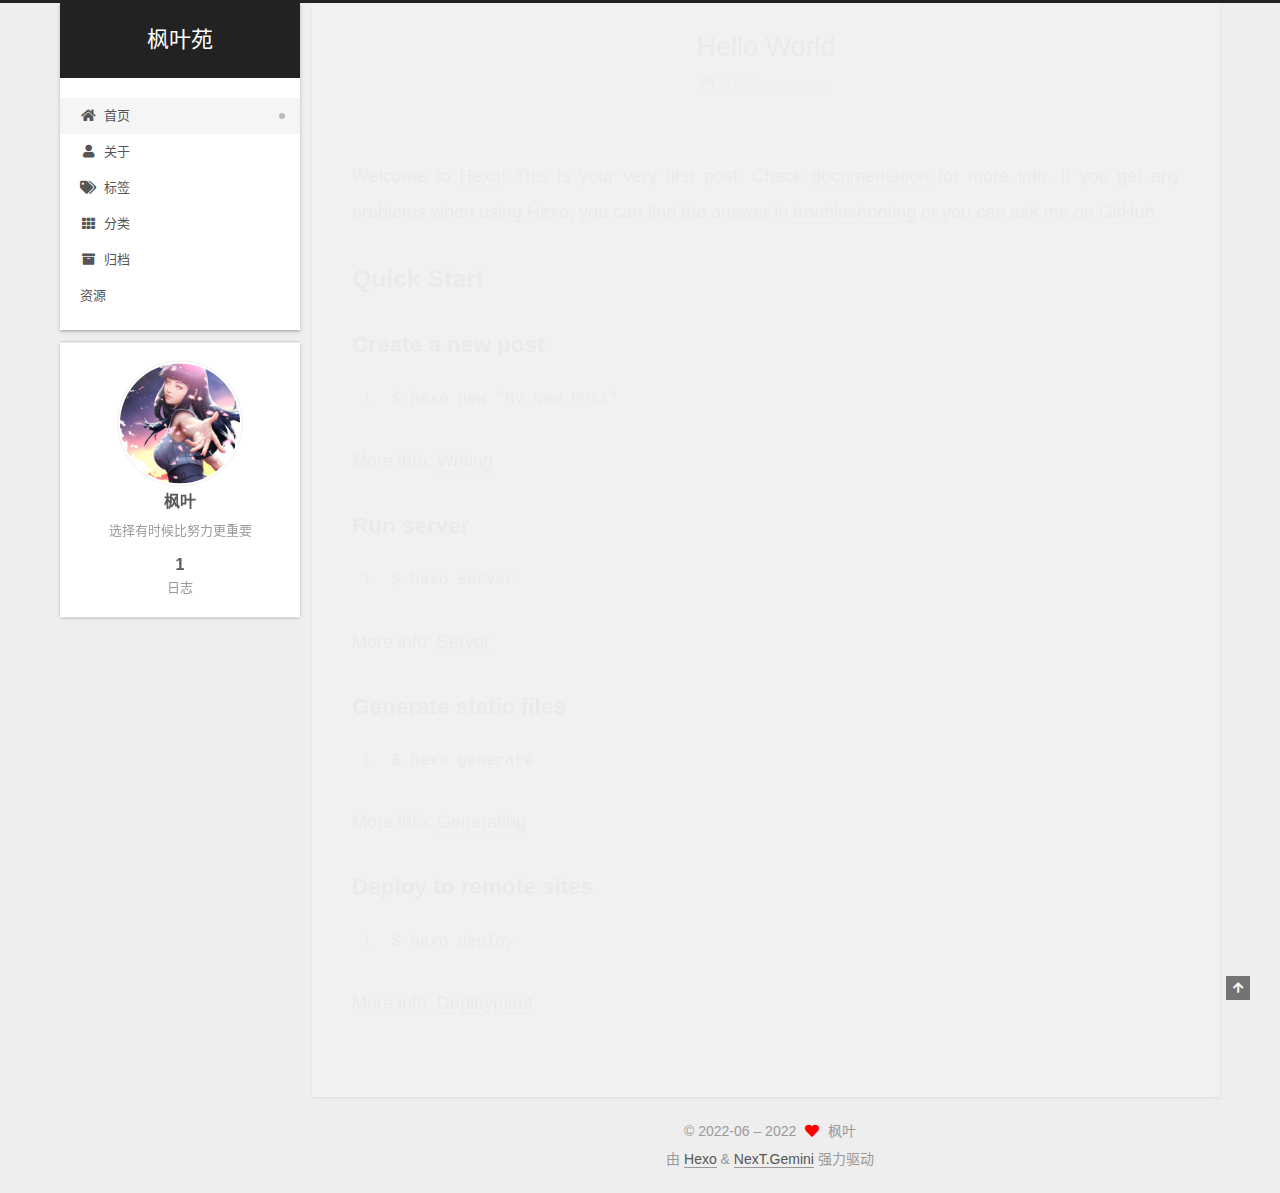
<file: index.html>
<!DOCTYPE html>
<html lang="zh-CN">
<head>
  <meta charset="UTF-8">
<meta name="viewport" content="width=device-width, initial-scale=1, maximum-scale=2">
<meta name="theme-color" content="#222">
<meta name="generator" content="Hexo 6.2.0">
  <link rel="apple-touch-icon" sizes="180x180" href="/images/apple-touch-icon-next.png">
  <link rel="icon" type="image/png" sizes="32x32" href="/images/favicon-32x32-next.png">
  <link rel="icon" type="image/png" sizes="16x16" href="/images/favicon-16x16-next.png">
  <link rel="mask-icon" href="/images/logo.svg" color="#222">

<link rel="stylesheet" href="/css/main.css">


<link rel="stylesheet" href="/lib/font-awesome/css/all.min.css">

<script id="hexo-configurations">
    var NexT = window.NexT || {};
    var CONFIG = {"hostname":"example.com","root":"/","scheme":"Gemini","version":"7.8.0","exturl":false,"sidebar":{"position":"left","display":"post","padding":18,"offset":12,"onmobile":false},"copycode":{"enable":false,"show_result":false,"style":null},"back2top":{"enable":true,"sidebar":false,"scrollpercent":false},"bookmark":{"enable":false,"color":"#222","save":"auto"},"fancybox":false,"mediumzoom":false,"lazyload":false,"pangu":false,"comments":{"style":"tabs","active":null,"storage":true,"lazyload":false,"nav":null},"algolia":{"hits":{"per_page":10},"labels":{"input_placeholder":"Search for Posts","hits_empty":"We didn't find any results for the search: ${query}","hits_stats":"${hits} results found in ${time} ms"}},"localsearch":{"enable":false,"trigger":"auto","top_n_per_article":1,"unescape":false,"preload":false},"motion":{"enable":true,"async":false,"transition":{"post_block":"fadeIn","post_header":"slideDownIn","post_body":"slideDownIn","coll_header":"slideLeftIn","sidebar":"slideUpIn"}}};
  </script>

  <meta name="description" content="选择有时候比努力更重要">
<meta property="og:type" content="website">
<meta property="og:title" content="枫叶苑">
<meta property="og:url" content="http://example.com/index.html">
<meta property="og:site_name" content="枫叶苑">
<meta property="og:description" content="选择有时候比努力更重要">
<meta property="og:locale" content="zh_CN">
<meta property="article:author" content="枫叶">
<meta name="twitter:card" content="summary">

<link rel="canonical" href="http://example.com/">


<script id="page-configurations">
  // https://hexo.io/docs/variables.html
  CONFIG.page = {
    sidebar: "",
    isHome : true,
    isPost : false,
    lang   : 'zh-CN'
  };
</script>

  <title>枫叶苑</title>
  






  <noscript>
  <style>
  .use-motion .brand,
  .use-motion .menu-item,
  .sidebar-inner,
  .use-motion .post-block,
  .use-motion .pagination,
  .use-motion .comments,
  .use-motion .post-header,
  .use-motion .post-body,
  .use-motion .collection-header { opacity: initial; }

  .use-motion .site-title,
  .use-motion .site-subtitle {
    opacity: initial;
    top: initial;
  }

  .use-motion .logo-line-before i { left: initial; }
  .use-motion .logo-line-after i { right: initial; }
  </style>
</noscript>

</head>

<body itemscope itemtype="http://schema.org/WebPage">
  <div class="container use-motion">
    <div class="headband"></div>

    <header class="header" itemscope itemtype="http://schema.org/WPHeader">
      <div class="header-inner"><div class="site-brand-container">
  <div class="site-nav-toggle">
    <div class="toggle" aria-label="切换导航栏">
      <span class="toggle-line toggle-line-first"></span>
      <span class="toggle-line toggle-line-middle"></span>
      <span class="toggle-line toggle-line-last"></span>
    </div>
  </div>

  <div class="site-meta">

    <a href="/" class="brand" rel="start">
      <span class="logo-line-before"><i></i></span>
      <h1 class="site-title">枫叶苑</h1>
      <span class="logo-line-after"><i></i></span>
    </a>
  </div>

  <div class="site-nav-right">
    <div class="toggle popup-trigger">
    </div>
  </div>
</div>




<nav class="site-nav">
  <ul id="menu" class="main-menu menu">
        <li class="menu-item menu-item-home">

    <a href="/" rel="section"><i class="fa fa-home fa-fw"></i>首页</a>

  </li>
        <li class="menu-item menu-item-about">

    <a href="/about/" rel="section"><i class="fa fa-user fa-fw"></i>关于</a>

  </li>
        <li class="menu-item menu-item-tags">

    <a href="/tags/" rel="section"><i class="fa fa-tags fa-fw"></i>标签</a>

  </li>
        <li class="menu-item menu-item-categories">

    <a href="/categories/" rel="section"><i class="fa fa-th fa-fw"></i>分类</a>

  </li>
        <li class="menu-item menu-item-archives">

    <a href="/archives/" rel="section"><i class="fa fa-archive fa-fw"></i>归档</a>

  </li>
        <li class="menu-item menu-item-resources">

    <a href="/resources/" rel="section"><i class="download fa-fw"></i>资源</a>

  </li>
  </ul>
</nav>




</div>
    </header>

    
  <div class="back-to-top">
    <i class="fa fa-arrow-up"></i>
    <span>0%</span>
  </div>


    <main class="main">
      <div class="main-inner">
        <div class="content-wrap">
          

          <div class="content index posts-expand">
            
      
  
  
  <article itemscope itemtype="http://schema.org/Article" class="post-block" lang="zh-CN">
    <link itemprop="mainEntityOfPage" href="http://example.com/2022/06/27/hello-world/">

    <span hidden itemprop="author" itemscope itemtype="http://schema.org/Person">
      <meta itemprop="image" content="/images/avatar.jpg">
      <meta itemprop="name" content="枫叶">
      <meta itemprop="description" content="选择有时候比努力更重要">
    </span>

    <span hidden itemprop="publisher" itemscope itemtype="http://schema.org/Organization">
      <meta itemprop="name" content="枫叶苑">
    </span>
      <header class="post-header">
        <h2 class="post-title" itemprop="name headline">
          
            <a href="/2022/06/27/hello-world/" class="post-title-link" itemprop="url">Hello World</a>
        </h2>

        <div class="post-meta">
            <span class="post-meta-item">
              <span class="post-meta-item-icon">
                <i class="far fa-calendar"></i>
              </span>
              <span class="post-meta-item-text">发表于</span>

              <time title="创建时间：2022-06-27 15:08:28" itemprop="dateCreated datePublished" datetime="2022-06-27T15:08:28+08:00">2022-06-27</time>
            </span>

          

        </div>
      </header>

    
    
    
    <div class="post-body" itemprop="articleBody">

      
          <p>Welcome to <a target="_blank" rel="noopener" href="https://hexo.io/">Hexo</a>! This is your very first post. Check <a target="_blank" rel="noopener" href="https://hexo.io/docs/">documentation</a> for more info. If you get any problems when using Hexo, you can find the answer in <a target="_blank" rel="noopener" href="https://hexo.io/docs/troubleshooting.html">troubleshooting</a> or you can ask me on <a target="_blank" rel="noopener" href="https://github.com/hexojs/hexo/issues">GitHub</a>.</p>
<h2 id="Quick-Start"><a href="#Quick-Start" class="headerlink" title="Quick Start"></a>Quick Start</h2><h3 id="Create-a-new-post"><a href="#Create-a-new-post" class="headerlink" title="Create a new post"></a>Create a new post</h3><figure class="highlight bash"><table><tr><td class="gutter"><pre><span class="line">1</span><br></pre></td><td class="code"><pre><span class="line">$ hexo new <span class="string">&quot;My New Post&quot;</span></span><br></pre></td></tr></table></figure>

<p>More info: <a target="_blank" rel="noopener" href="https://hexo.io/docs/writing.html">Writing</a></p>
<h3 id="Run-server"><a href="#Run-server" class="headerlink" title="Run server"></a>Run server</h3><figure class="highlight bash"><table><tr><td class="gutter"><pre><span class="line">1</span><br></pre></td><td class="code"><pre><span class="line">$ hexo server</span><br></pre></td></tr></table></figure>

<p>More info: <a target="_blank" rel="noopener" href="https://hexo.io/docs/server.html">Server</a></p>
<h3 id="Generate-static-files"><a href="#Generate-static-files" class="headerlink" title="Generate static files"></a>Generate static files</h3><figure class="highlight bash"><table><tr><td class="gutter"><pre><span class="line">1</span><br></pre></td><td class="code"><pre><span class="line">$ hexo generate</span><br></pre></td></tr></table></figure>

<p>More info: <a target="_blank" rel="noopener" href="https://hexo.io/docs/generating.html">Generating</a></p>
<h3 id="Deploy-to-remote-sites"><a href="#Deploy-to-remote-sites" class="headerlink" title="Deploy to remote sites"></a>Deploy to remote sites</h3><figure class="highlight bash"><table><tr><td class="gutter"><pre><span class="line">1</span><br></pre></td><td class="code"><pre><span class="line">$ hexo deploy</span><br></pre></td></tr></table></figure>

<p>More info: <a target="_blank" rel="noopener" href="https://hexo.io/docs/one-command-deployment.html">Deployment</a></p>

      
    </div>

    
    
    
      <footer class="post-footer">
        <div class="post-eof"></div>
      </footer>
  </article>
  
  
  


  



          </div>
          

<script>
  window.addEventListener('tabs:register', () => {
    let { activeClass } = CONFIG.comments;
    if (CONFIG.comments.storage) {
      activeClass = localStorage.getItem('comments_active') || activeClass;
    }
    if (activeClass) {
      let activeTab = document.querySelector(`a[href="#comment-${activeClass}"]`);
      if (activeTab) {
        activeTab.click();
      }
    }
  });
  if (CONFIG.comments.storage) {
    window.addEventListener('tabs:click', event => {
      if (!event.target.matches('.tabs-comment .tab-content .tab-pane')) return;
      let commentClass = event.target.classList[1];
      localStorage.setItem('comments_active', commentClass);
    });
  }
</script>

        </div>
          
  
  <div class="toggle sidebar-toggle">
    <span class="toggle-line toggle-line-first"></span>
    <span class="toggle-line toggle-line-middle"></span>
    <span class="toggle-line toggle-line-last"></span>
  </div>

  <aside class="sidebar">
    <div class="sidebar-inner">

      <ul class="sidebar-nav motion-element">
        <li class="sidebar-nav-toc">
          文章目录
        </li>
        <li class="sidebar-nav-overview">
          站点概览
        </li>
      </ul>

      <!--noindex-->
      <div class="post-toc-wrap sidebar-panel">
      </div>
      <!--/noindex-->

      <div class="site-overview-wrap sidebar-panel">
        <div class="site-author motion-element" itemprop="author" itemscope itemtype="http://schema.org/Person">
    <img class="site-author-image" itemprop="image" alt="枫叶"
      src="/images/avatar.jpg">
  <p class="site-author-name" itemprop="name">枫叶</p>
  <div class="site-description" itemprop="description">选择有时候比努力更重要</div>
</div>
<div class="site-state-wrap motion-element">
  <nav class="site-state">
      <div class="site-state-item site-state-posts">
          <a href="/archives/">
        
          <span class="site-state-item-count">1</span>
          <span class="site-state-item-name">日志</span>
        </a>
      </div>
  </nav>
</div>



      </div>

    </div>
  </aside>
  <div id="sidebar-dimmer"></div>


      </div>
    </main>

    <footer class="footer">
      <div class="footer-inner">
        

        

<div class="copyright">
  
  &copy; 2022-06 – 
  <span itemprop="copyrightYear">2022</span>
  <span class="with-love">
    <i class="fa fa-heart"></i>
  </span>
  <span class="author" itemprop="copyrightHolder">枫叶</span>
</div>
  <div class="powered-by">由 <a href="https://hexo.io/" class="theme-link" rel="noopener" target="_blank">Hexo</a> & <a href="https://theme-next.org/" class="theme-link" rel="noopener" target="_blank">NexT.Gemini</a> 强力驱动
  </div>

        








      </div>
    </footer>
  </div>

  
  <script src="/lib/anime.min.js"></script>
  <script src="/lib/velocity/velocity.min.js"></script>
  <script src="/lib/velocity/velocity.ui.min.js"></script>

<script src="/js/utils.js"></script>

<script src="/js/motion.js"></script>


<script src="/js/schemes/pisces.js"></script>


<script src="/js/next-boot.js"></script>




  















  

  

</body>
</html>
</file>
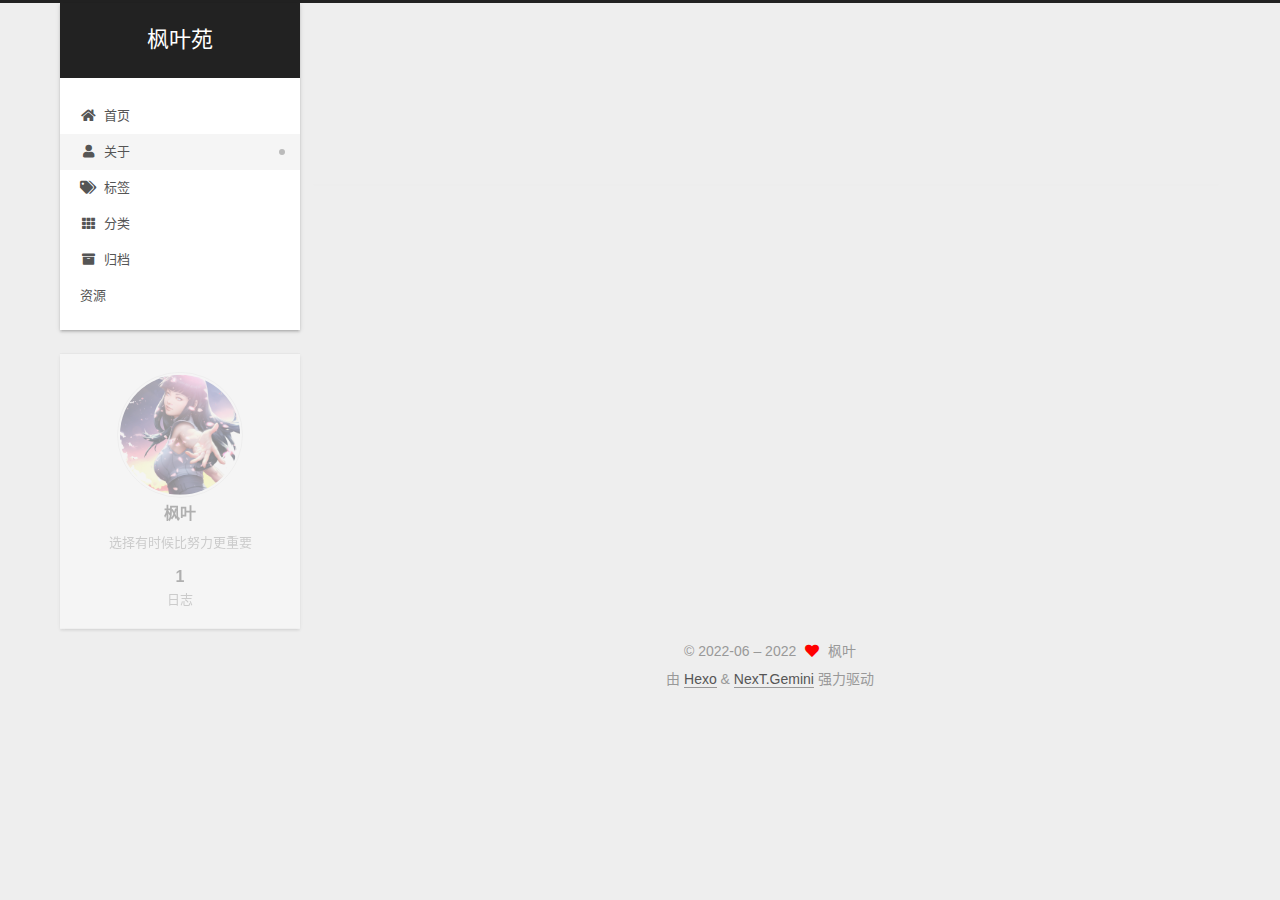
<file: about/index.html>
<!DOCTYPE html>
<html lang="zh-CN">
<head>
  <meta charset="UTF-8">
<meta name="viewport" content="width=device-width, initial-scale=1, maximum-scale=2">
<meta name="theme-color" content="#222">
<meta name="generator" content="Hexo 6.2.0">
  <link rel="apple-touch-icon" sizes="180x180" href="/images/apple-touch-icon-next.png">
  <link rel="icon" type="image/png" sizes="32x32" href="/images/favicon-32x32-next.png">
  <link rel="icon" type="image/png" sizes="16x16" href="/images/favicon-16x16-next.png">
  <link rel="mask-icon" href="/images/logo.svg" color="#222">

<link rel="stylesheet" href="/css/main.css">


<link rel="stylesheet" href="/lib/font-awesome/css/all.min.css">

<script id="hexo-configurations">
    var NexT = window.NexT || {};
    var CONFIG = {"hostname":"example.com","root":"/","scheme":"Gemini","version":"7.8.0","exturl":false,"sidebar":{"position":"left","display":"post","padding":18,"offset":12,"onmobile":false},"copycode":{"enable":false,"show_result":false,"style":null},"back2top":{"enable":true,"sidebar":false,"scrollpercent":false},"bookmark":{"enable":false,"color":"#222","save":"auto"},"fancybox":false,"mediumzoom":false,"lazyload":false,"pangu":false,"comments":{"style":"tabs","active":null,"storage":true,"lazyload":false,"nav":null},"algolia":{"hits":{"per_page":10},"labels":{"input_placeholder":"Search for Posts","hits_empty":"We didn't find any results for the search: ${query}","hits_stats":"${hits} results found in ${time} ms"}},"localsearch":{"enable":false,"trigger":"auto","top_n_per_article":1,"unescape":false,"preload":false},"motion":{"enable":true,"async":false,"transition":{"post_block":"fadeIn","post_header":"slideDownIn","post_body":"slideDownIn","coll_header":"slideLeftIn","sidebar":"slideUpIn"}}};
  </script>

  <meta name="description" content="选择有时候比努力更重要">
<meta property="og:type" content="website">
<meta property="og:title" content="关于">
<meta property="og:url" content="http://example.com/about/index.html">
<meta property="og:site_name" content="枫叶苑">
<meta property="og:description" content="选择有时候比努力更重要">
<meta property="og:locale" content="zh_CN">
<meta property="article:published_time" content="2020-02-10T14:07:08.000Z">
<meta property="article:modified_time" content="2022-06-27T11:15:13.706Z">
<meta property="article:author" content="枫叶">
<meta name="twitter:card" content="summary">

<link rel="canonical" href="http://example.com/about/">


<script id="page-configurations">
  // https://hexo.io/docs/variables.html
  CONFIG.page = {
    sidebar: "",
    isHome : false,
    isPost : false,
    lang   : 'zh-CN'
  };
</script>

  <title>关于 | 枫叶苑
</title>
  






  <noscript>
  <style>
  .use-motion .brand,
  .use-motion .menu-item,
  .sidebar-inner,
  .use-motion .post-block,
  .use-motion .pagination,
  .use-motion .comments,
  .use-motion .post-header,
  .use-motion .post-body,
  .use-motion .collection-header { opacity: initial; }

  .use-motion .site-title,
  .use-motion .site-subtitle {
    opacity: initial;
    top: initial;
  }

  .use-motion .logo-line-before i { left: initial; }
  .use-motion .logo-line-after i { right: initial; }
  </style>
</noscript>

</head>

<body itemscope itemtype="http://schema.org/WebPage">
  <div class="container use-motion">
    <div class="headband"></div>

    <header class="header" itemscope itemtype="http://schema.org/WPHeader">
      <div class="header-inner"><div class="site-brand-container">
  <div class="site-nav-toggle">
    <div class="toggle" aria-label="切换导航栏">
      <span class="toggle-line toggle-line-first"></span>
      <span class="toggle-line toggle-line-middle"></span>
      <span class="toggle-line toggle-line-last"></span>
    </div>
  </div>

  <div class="site-meta">

    <a href="/" class="brand" rel="start">
      <span class="logo-line-before"><i></i></span>
      <h1 class="site-title">枫叶苑</h1>
      <span class="logo-line-after"><i></i></span>
    </a>
  </div>

  <div class="site-nav-right">
    <div class="toggle popup-trigger">
    </div>
  </div>
</div>




<nav class="site-nav">
  <ul id="menu" class="main-menu menu">
        <li class="menu-item menu-item-home">

    <a href="/" rel="section"><i class="fa fa-home fa-fw"></i>首页</a>

  </li>
        <li class="menu-item menu-item-about">

    <a href="/about/" rel="section"><i class="fa fa-user fa-fw"></i>关于</a>

  </li>
        <li class="menu-item menu-item-tags">

    <a href="/tags/" rel="section"><i class="fa fa-tags fa-fw"></i>标签</a>

  </li>
        <li class="menu-item menu-item-categories">

    <a href="/categories/" rel="section"><i class="fa fa-th fa-fw"></i>分类</a>

  </li>
        <li class="menu-item menu-item-archives">

    <a href="/archives/" rel="section"><i class="fa fa-archive fa-fw"></i>归档</a>

  </li>
        <li class="menu-item menu-item-resources">

    <a href="/resources/" rel="section"><i class="download fa-fw"></i>资源</a>

  </li>
  </ul>
</nav>




</div>
    </header>

    
  <div class="back-to-top">
    <i class="fa fa-arrow-up"></i>
    <span>0%</span>
  </div>


    <main class="main">
      <div class="main-inner">
        <div class="content-wrap">
          
  
  

          <div class="content page posts-expand">
            

    
    
    
    <div class="post-block" lang="zh-CN">
      <header class="post-header">

<h1 class="post-title" itemprop="name headline">关于
</h1>

<div class="post-meta">
  

</div>

</header>

      
      
      
      <div class="post-body">
          
      </div>
      
      
      
    </div>
    

    
    
    


          </div>
          

<script>
  window.addEventListener('tabs:register', () => {
    let { activeClass } = CONFIG.comments;
    if (CONFIG.comments.storage) {
      activeClass = localStorage.getItem('comments_active') || activeClass;
    }
    if (activeClass) {
      let activeTab = document.querySelector(`a[href="#comment-${activeClass}"]`);
      if (activeTab) {
        activeTab.click();
      }
    }
  });
  if (CONFIG.comments.storage) {
    window.addEventListener('tabs:click', event => {
      if (!event.target.matches('.tabs-comment .tab-content .tab-pane')) return;
      let commentClass = event.target.classList[1];
      localStorage.setItem('comments_active', commentClass);
    });
  }
</script>

        </div>
          
  
  <div class="toggle sidebar-toggle">
    <span class="toggle-line toggle-line-first"></span>
    <span class="toggle-line toggle-line-middle"></span>
    <span class="toggle-line toggle-line-last"></span>
  </div>

  <aside class="sidebar">
    <div class="sidebar-inner">

      <ul class="sidebar-nav motion-element">
        <li class="sidebar-nav-toc">
          文章目录
        </li>
        <li class="sidebar-nav-overview">
          站点概览
        </li>
      </ul>

      <!--noindex-->
      <div class="post-toc-wrap sidebar-panel">
      </div>
      <!--/noindex-->

      <div class="site-overview-wrap sidebar-panel">
        <div class="site-author motion-element" itemprop="author" itemscope itemtype="http://schema.org/Person">
    <img class="site-author-image" itemprop="image" alt="枫叶"
      src="/images/avatar.jpg">
  <p class="site-author-name" itemprop="name">枫叶</p>
  <div class="site-description" itemprop="description">选择有时候比努力更重要</div>
</div>
<div class="site-state-wrap motion-element">
  <nav class="site-state">
      <div class="site-state-item site-state-posts">
          <a href="/archives/">
        
          <span class="site-state-item-count">1</span>
          <span class="site-state-item-name">日志</span>
        </a>
      </div>
  </nav>
</div>



      </div>

    </div>
  </aside>
  <div id="sidebar-dimmer"></div>


      </div>
    </main>

    <footer class="footer">
      <div class="footer-inner">
        

        

<div class="copyright">
  
  &copy; 2022-06 – 
  <span itemprop="copyrightYear">2022</span>
  <span class="with-love">
    <i class="fa fa-heart"></i>
  </span>
  <span class="author" itemprop="copyrightHolder">枫叶</span>
</div>
  <div class="powered-by">由 <a href="https://hexo.io/" class="theme-link" rel="noopener" target="_blank">Hexo</a> & <a href="https://theme-next.org/" class="theme-link" rel="noopener" target="_blank">NexT.Gemini</a> 强力驱动
  </div>

        








      </div>
    </footer>
  </div>

  
  <script src="/lib/anime.min.js"></script>
  <script src="/lib/velocity/velocity.min.js"></script>
  <script src="/lib/velocity/velocity.ui.min.js"></script>

<script src="/js/utils.js"></script>

<script src="/js/motion.js"></script>


<script src="/js/schemes/pisces.js"></script>


<script src="/js/next-boot.js"></script>




  















  

  

</body>
</html>
</file>
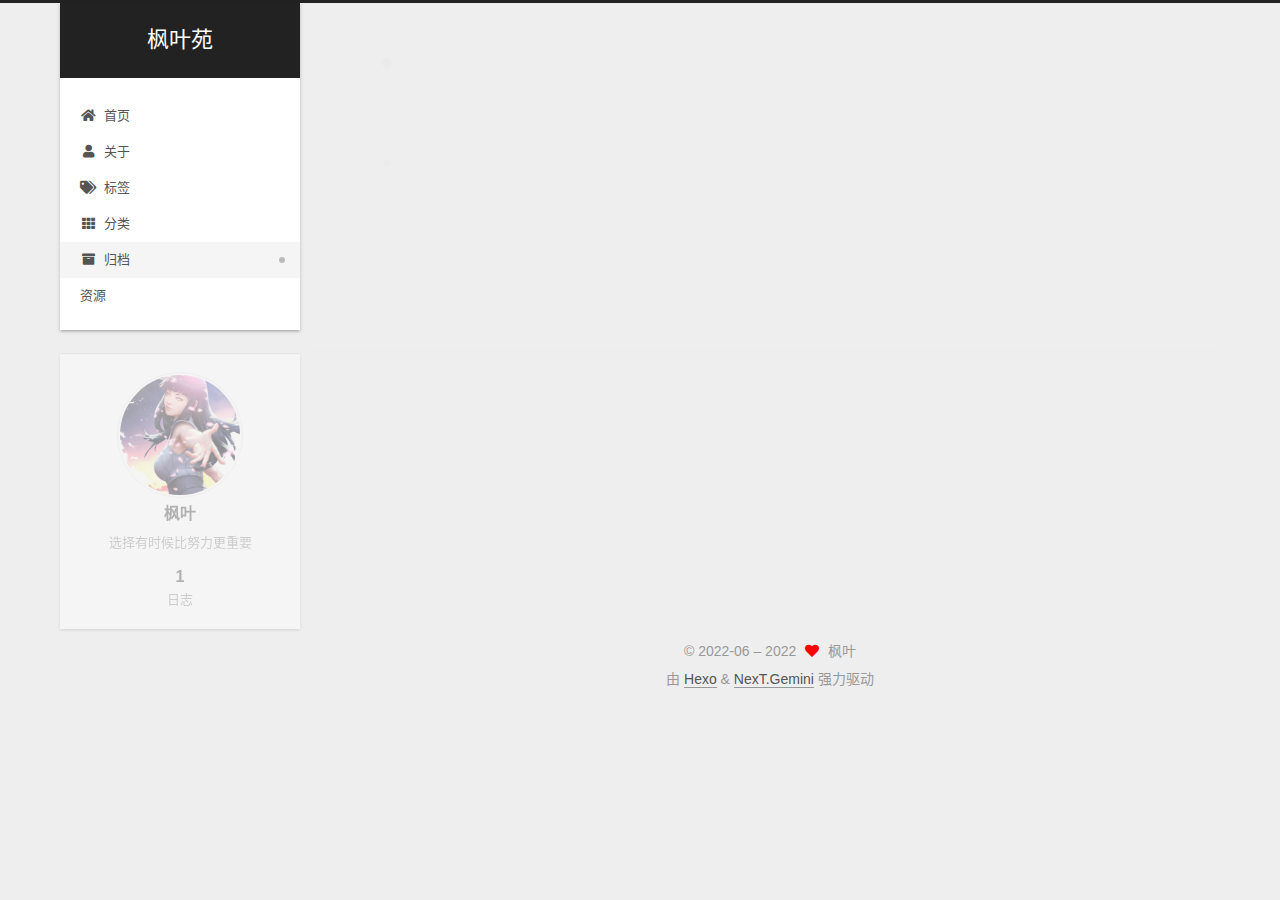
<file: archives/index.html>
<!DOCTYPE html>
<html lang="zh-CN">
<head>
  <meta charset="UTF-8">
<meta name="viewport" content="width=device-width, initial-scale=1, maximum-scale=2">
<meta name="theme-color" content="#222">
<meta name="generator" content="Hexo 6.2.0">
  <link rel="apple-touch-icon" sizes="180x180" href="/images/apple-touch-icon-next.png">
  <link rel="icon" type="image/png" sizes="32x32" href="/images/favicon-32x32-next.png">
  <link rel="icon" type="image/png" sizes="16x16" href="/images/favicon-16x16-next.png">
  <link rel="mask-icon" href="/images/logo.svg" color="#222">

<link rel="stylesheet" href="/css/main.css">


<link rel="stylesheet" href="/lib/font-awesome/css/all.min.css">

<script id="hexo-configurations">
    var NexT = window.NexT || {};
    var CONFIG = {"hostname":"example.com","root":"/","scheme":"Gemini","version":"7.8.0","exturl":false,"sidebar":{"position":"left","display":"post","padding":18,"offset":12,"onmobile":false},"copycode":{"enable":false,"show_result":false,"style":null},"back2top":{"enable":true,"sidebar":false,"scrollpercent":false},"bookmark":{"enable":false,"color":"#222","save":"auto"},"fancybox":false,"mediumzoom":false,"lazyload":false,"pangu":false,"comments":{"style":"tabs","active":null,"storage":true,"lazyload":false,"nav":null},"algolia":{"hits":{"per_page":10},"labels":{"input_placeholder":"Search for Posts","hits_empty":"We didn't find any results for the search: ${query}","hits_stats":"${hits} results found in ${time} ms"}},"localsearch":{"enable":false,"trigger":"auto","top_n_per_article":1,"unescape":false,"preload":false},"motion":{"enable":true,"async":false,"transition":{"post_block":"fadeIn","post_header":"slideDownIn","post_body":"slideDownIn","coll_header":"slideLeftIn","sidebar":"slideUpIn"}}};
  </script>

  <meta name="description" content="选择有时候比努力更重要">
<meta property="og:type" content="website">
<meta property="og:title" content="枫叶苑">
<meta property="og:url" content="http://example.com/archives/index.html">
<meta property="og:site_name" content="枫叶苑">
<meta property="og:description" content="选择有时候比努力更重要">
<meta property="og:locale" content="zh_CN">
<meta property="article:author" content="枫叶">
<meta name="twitter:card" content="summary">

<link rel="canonical" href="http://example.com/archives/">


<script id="page-configurations">
  // https://hexo.io/docs/variables.html
  CONFIG.page = {
    sidebar: "",
    isHome : false,
    isPost : false,
    lang   : 'zh-CN'
  };
</script>

  <title>归档 | 枫叶苑</title>
  






  <noscript>
  <style>
  .use-motion .brand,
  .use-motion .menu-item,
  .sidebar-inner,
  .use-motion .post-block,
  .use-motion .pagination,
  .use-motion .comments,
  .use-motion .post-header,
  .use-motion .post-body,
  .use-motion .collection-header { opacity: initial; }

  .use-motion .site-title,
  .use-motion .site-subtitle {
    opacity: initial;
    top: initial;
  }

  .use-motion .logo-line-before i { left: initial; }
  .use-motion .logo-line-after i { right: initial; }
  </style>
</noscript>

</head>

<body itemscope itemtype="http://schema.org/WebPage">
  <div class="container use-motion">
    <div class="headband"></div>

    <header class="header" itemscope itemtype="http://schema.org/WPHeader">
      <div class="header-inner"><div class="site-brand-container">
  <div class="site-nav-toggle">
    <div class="toggle" aria-label="切换导航栏">
      <span class="toggle-line toggle-line-first"></span>
      <span class="toggle-line toggle-line-middle"></span>
      <span class="toggle-line toggle-line-last"></span>
    </div>
  </div>

  <div class="site-meta">

    <a href="/" class="brand" rel="start">
      <span class="logo-line-before"><i></i></span>
      <h1 class="site-title">枫叶苑</h1>
      <span class="logo-line-after"><i></i></span>
    </a>
  </div>

  <div class="site-nav-right">
    <div class="toggle popup-trigger">
    </div>
  </div>
</div>




<nav class="site-nav">
  <ul id="menu" class="main-menu menu">
        <li class="menu-item menu-item-home">

    <a href="/" rel="section"><i class="fa fa-home fa-fw"></i>首页</a>

  </li>
        <li class="menu-item menu-item-about">

    <a href="/about/" rel="section"><i class="fa fa-user fa-fw"></i>关于</a>

  </li>
        <li class="menu-item menu-item-tags">

    <a href="/tags/" rel="section"><i class="fa fa-tags fa-fw"></i>标签</a>

  </li>
        <li class="menu-item menu-item-categories">

    <a href="/categories/" rel="section"><i class="fa fa-th fa-fw"></i>分类</a>

  </li>
        <li class="menu-item menu-item-archives">

    <a href="/archives/" rel="section"><i class="fa fa-archive fa-fw"></i>归档</a>

  </li>
        <li class="menu-item menu-item-resources">

    <a href="/resources/" rel="section"><i class="download fa-fw"></i>资源</a>

  </li>
  </ul>
</nav>




</div>
    </header>

    
  <div class="back-to-top">
    <i class="fa fa-arrow-up"></i>
    <span>0%</span>
  </div>


    <main class="main">
      <div class="main-inner">
        <div class="content-wrap">
          

          <div class="content archive">
            

  
  
  
  <div class="post-block">
    <div class="posts-collapse">
      <div class="collection-title">
        <span class="collection-header">嗯..! 目前共计 1 篇日志。 继续努力。</span>
      </div>

      
    <div class="collection-year">
      <span class="collection-header">2022</span>
    </div>

  <article itemscope itemtype="http://schema.org/Article">
    <header class="post-header">

      <div class="post-meta">
        <time itemprop="dateCreated"
              datetime="2022-06-27T15:08:28+08:00"
              content="2022-06-27">
          06-27
        </time>
      </div>

      <div class="post-title">
          <a class="post-title-link" href="/2022/06/27/hello-world/" itemprop="url">
            <span itemprop="name">Hello World</span>
          </a>
      </div>

    </header>
  </article>


    </div>
  </div>
  
  
  

  



          </div>
          

<script>
  window.addEventListener('tabs:register', () => {
    let { activeClass } = CONFIG.comments;
    if (CONFIG.comments.storage) {
      activeClass = localStorage.getItem('comments_active') || activeClass;
    }
    if (activeClass) {
      let activeTab = document.querySelector(`a[href="#comment-${activeClass}"]`);
      if (activeTab) {
        activeTab.click();
      }
    }
  });
  if (CONFIG.comments.storage) {
    window.addEventListener('tabs:click', event => {
      if (!event.target.matches('.tabs-comment .tab-content .tab-pane')) return;
      let commentClass = event.target.classList[1];
      localStorage.setItem('comments_active', commentClass);
    });
  }
</script>

        </div>
          
  
  <div class="toggle sidebar-toggle">
    <span class="toggle-line toggle-line-first"></span>
    <span class="toggle-line toggle-line-middle"></span>
    <span class="toggle-line toggle-line-last"></span>
  </div>

  <aside class="sidebar">
    <div class="sidebar-inner">

      <ul class="sidebar-nav motion-element">
        <li class="sidebar-nav-toc">
          文章目录
        </li>
        <li class="sidebar-nav-overview">
          站点概览
        </li>
      </ul>

      <!--noindex-->
      <div class="post-toc-wrap sidebar-panel">
      </div>
      <!--/noindex-->

      <div class="site-overview-wrap sidebar-panel">
        <div class="site-author motion-element" itemprop="author" itemscope itemtype="http://schema.org/Person">
    <img class="site-author-image" itemprop="image" alt="枫叶"
      src="/images/avatar.jpg">
  <p class="site-author-name" itemprop="name">枫叶</p>
  <div class="site-description" itemprop="description">选择有时候比努力更重要</div>
</div>
<div class="site-state-wrap motion-element">
  <nav class="site-state">
      <div class="site-state-item site-state-posts">
          <a href="/archives/">
        
          <span class="site-state-item-count">1</span>
          <span class="site-state-item-name">日志</span>
        </a>
      </div>
  </nav>
</div>



      </div>

    </div>
  </aside>
  <div id="sidebar-dimmer"></div>


      </div>
    </main>

    <footer class="footer">
      <div class="footer-inner">
        

        

<div class="copyright">
  
  &copy; 2022-06 – 
  <span itemprop="copyrightYear">2022</span>
  <span class="with-love">
    <i class="fa fa-heart"></i>
  </span>
  <span class="author" itemprop="copyrightHolder">枫叶</span>
</div>
  <div class="powered-by">由 <a href="https://hexo.io/" class="theme-link" rel="noopener" target="_blank">Hexo</a> & <a href="https://theme-next.org/" class="theme-link" rel="noopener" target="_blank">NexT.Gemini</a> 强力驱动
  </div>

        








      </div>
    </footer>
  </div>

  
  <script src="/lib/anime.min.js"></script>
  <script src="/lib/velocity/velocity.min.js"></script>
  <script src="/lib/velocity/velocity.ui.min.js"></script>

<script src="/js/utils.js"></script>

<script src="/js/motion.js"></script>


<script src="/js/schemes/pisces.js"></script>


<script src="/js/next-boot.js"></script>




  















  

  

</body>
</html>
</file>
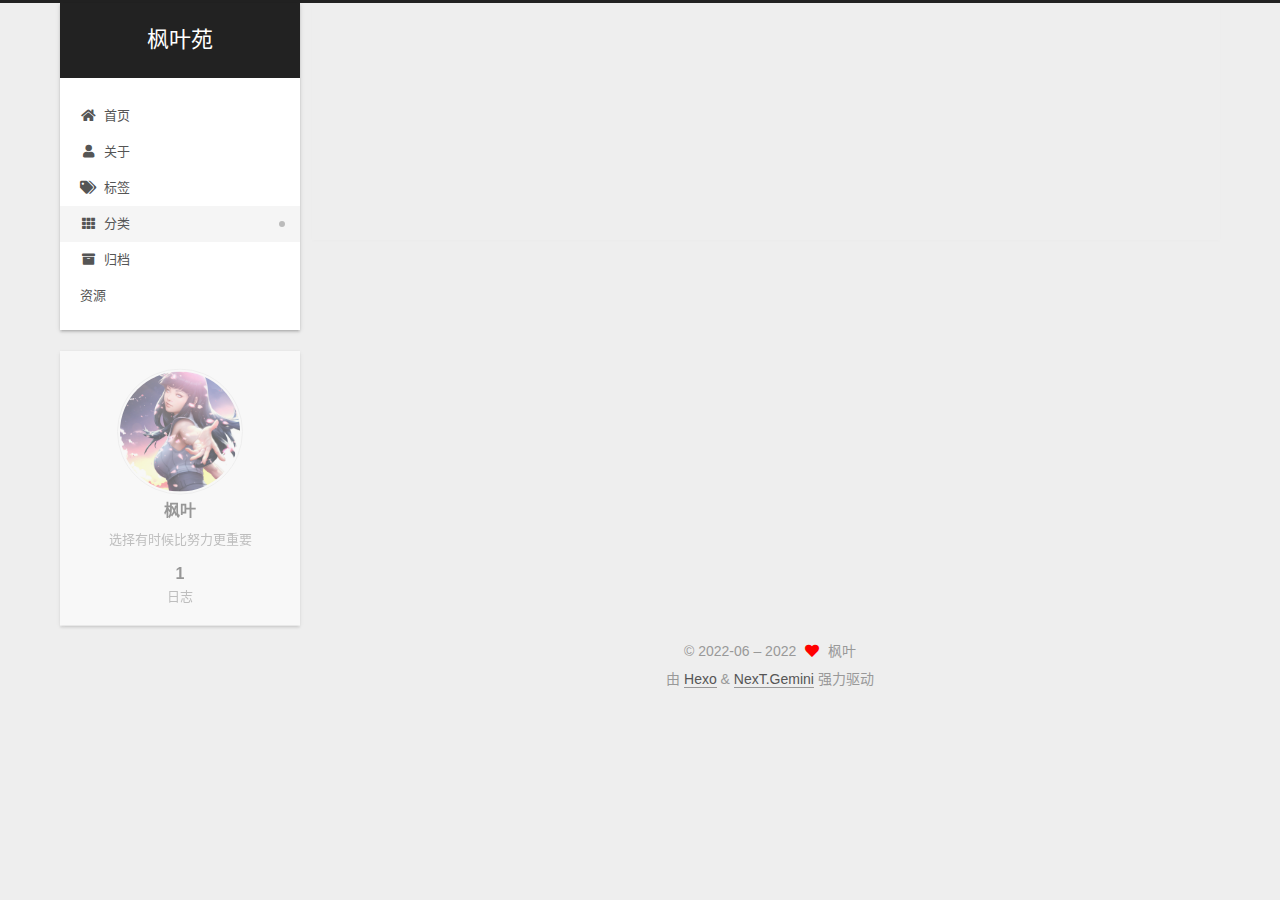
<file: categories/index.html>
<!DOCTYPE html>
<html lang="zh-CN">
<head>
  <meta charset="UTF-8">
<meta name="viewport" content="width=device-width, initial-scale=1, maximum-scale=2">
<meta name="theme-color" content="#222">
<meta name="generator" content="Hexo 6.2.0">
  <link rel="apple-touch-icon" sizes="180x180" href="/images/apple-touch-icon-next.png">
  <link rel="icon" type="image/png" sizes="32x32" href="/images/favicon-32x32-next.png">
  <link rel="icon" type="image/png" sizes="16x16" href="/images/favicon-16x16-next.png">
  <link rel="mask-icon" href="/images/logo.svg" color="#222">

<link rel="stylesheet" href="/css/main.css">


<link rel="stylesheet" href="/lib/font-awesome/css/all.min.css">

<script id="hexo-configurations">
    var NexT = window.NexT || {};
    var CONFIG = {"hostname":"example.com","root":"/","scheme":"Gemini","version":"7.8.0","exturl":false,"sidebar":{"position":"left","display":"post","padding":18,"offset":12,"onmobile":false},"copycode":{"enable":false,"show_result":false,"style":null},"back2top":{"enable":true,"sidebar":false,"scrollpercent":false},"bookmark":{"enable":false,"color":"#222","save":"auto"},"fancybox":false,"mediumzoom":false,"lazyload":false,"pangu":false,"comments":{"style":"tabs","active":null,"storage":true,"lazyload":false,"nav":null},"algolia":{"hits":{"per_page":10},"labels":{"input_placeholder":"Search for Posts","hits_empty":"We didn't find any results for the search: ${query}","hits_stats":"${hits} results found in ${time} ms"}},"localsearch":{"enable":false,"trigger":"auto","top_n_per_article":1,"unescape":false,"preload":false},"motion":{"enable":true,"async":false,"transition":{"post_block":"fadeIn","post_header":"slideDownIn","post_body":"slideDownIn","coll_header":"slideLeftIn","sidebar":"slideUpIn"}}};
  </script>

  <meta name="description" content="选择有时候比努力更重要">
<meta property="og:type" content="website">
<meta property="og:title" content="分类">
<meta property="og:url" content="http://example.com/categories/index.html">
<meta property="og:site_name" content="枫叶苑">
<meta property="og:description" content="选择有时候比努力更重要">
<meta property="og:locale" content="zh_CN">
<meta property="article:published_time" content="2020-02-10T14:07:08.000Z">
<meta property="article:modified_time" content="2022-06-27T11:14:18.889Z">
<meta property="article:author" content="枫叶">
<meta name="twitter:card" content="summary">

<link rel="canonical" href="http://example.com/categories/">


<script id="page-configurations">
  // https://hexo.io/docs/variables.html
  CONFIG.page = {
    sidebar: "",
    isHome : false,
    isPost : false,
    lang   : 'zh-CN'
  };
</script>

  <title>分类 | 枫叶苑
</title>
  






  <noscript>
  <style>
  .use-motion .brand,
  .use-motion .menu-item,
  .sidebar-inner,
  .use-motion .post-block,
  .use-motion .pagination,
  .use-motion .comments,
  .use-motion .post-header,
  .use-motion .post-body,
  .use-motion .collection-header { opacity: initial; }

  .use-motion .site-title,
  .use-motion .site-subtitle {
    opacity: initial;
    top: initial;
  }

  .use-motion .logo-line-before i { left: initial; }
  .use-motion .logo-line-after i { right: initial; }
  </style>
</noscript>

</head>

<body itemscope itemtype="http://schema.org/WebPage">
  <div class="container use-motion">
    <div class="headband"></div>

    <header class="header" itemscope itemtype="http://schema.org/WPHeader">
      <div class="header-inner"><div class="site-brand-container">
  <div class="site-nav-toggle">
    <div class="toggle" aria-label="切换导航栏">
      <span class="toggle-line toggle-line-first"></span>
      <span class="toggle-line toggle-line-middle"></span>
      <span class="toggle-line toggle-line-last"></span>
    </div>
  </div>

  <div class="site-meta">

    <a href="/" class="brand" rel="start">
      <span class="logo-line-before"><i></i></span>
      <h1 class="site-title">枫叶苑</h1>
      <span class="logo-line-after"><i></i></span>
    </a>
  </div>

  <div class="site-nav-right">
    <div class="toggle popup-trigger">
    </div>
  </div>
</div>




<nav class="site-nav">
  <ul id="menu" class="main-menu menu">
        <li class="menu-item menu-item-home">

    <a href="/" rel="section"><i class="fa fa-home fa-fw"></i>首页</a>

  </li>
        <li class="menu-item menu-item-about">

    <a href="/about/" rel="section"><i class="fa fa-user fa-fw"></i>关于</a>

  </li>
        <li class="menu-item menu-item-tags">

    <a href="/tags/" rel="section"><i class="fa fa-tags fa-fw"></i>标签</a>

  </li>
        <li class="menu-item menu-item-categories">

    <a href="/categories/" rel="section"><i class="fa fa-th fa-fw"></i>分类</a>

  </li>
        <li class="menu-item menu-item-archives">

    <a href="/archives/" rel="section"><i class="fa fa-archive fa-fw"></i>归档</a>

  </li>
        <li class="menu-item menu-item-resources">

    <a href="/resources/" rel="section"><i class="download fa-fw"></i>资源</a>

  </li>
  </ul>
</nav>




</div>
    </header>

    
  <div class="back-to-top">
    <i class="fa fa-arrow-up"></i>
    <span>0%</span>
  </div>


    <main class="main">
      <div class="main-inner">
        <div class="content-wrap">
          
  
  

          <div class="content page posts-expand">
            

    
    
    
    <div class="post-block" lang="zh-CN">
      <header class="post-header">

<h1 class="post-title" itemprop="name headline">分类
</h1>

<div class="post-meta">
  

</div>

</header>

      
      
      
      <div class="post-body">
          <div class="category-all-page">
            <div class="category-all-title">
              暂无分类
            </div>
            <div class="category-all">
              
            </div>
          </div>
        
      </div>
      
      
      
    </div>
    

    
    
    


          </div>
          

<script>
  window.addEventListener('tabs:register', () => {
    let { activeClass } = CONFIG.comments;
    if (CONFIG.comments.storage) {
      activeClass = localStorage.getItem('comments_active') || activeClass;
    }
    if (activeClass) {
      let activeTab = document.querySelector(`a[href="#comment-${activeClass}"]`);
      if (activeTab) {
        activeTab.click();
      }
    }
  });
  if (CONFIG.comments.storage) {
    window.addEventListener('tabs:click', event => {
      if (!event.target.matches('.tabs-comment .tab-content .tab-pane')) return;
      let commentClass = event.target.classList[1];
      localStorage.setItem('comments_active', commentClass);
    });
  }
</script>

        </div>
          
  
  <div class="toggle sidebar-toggle">
    <span class="toggle-line toggle-line-first"></span>
    <span class="toggle-line toggle-line-middle"></span>
    <span class="toggle-line toggle-line-last"></span>
  </div>

  <aside class="sidebar">
    <div class="sidebar-inner">

      <ul class="sidebar-nav motion-element">
        <li class="sidebar-nav-toc">
          文章目录
        </li>
        <li class="sidebar-nav-overview">
          站点概览
        </li>
      </ul>

      <!--noindex-->
      <div class="post-toc-wrap sidebar-panel">
      </div>
      <!--/noindex-->

      <div class="site-overview-wrap sidebar-panel">
        <div class="site-author motion-element" itemprop="author" itemscope itemtype="http://schema.org/Person">
    <img class="site-author-image" itemprop="image" alt="枫叶"
      src="/images/avatar.jpg">
  <p class="site-author-name" itemprop="name">枫叶</p>
  <div class="site-description" itemprop="description">选择有时候比努力更重要</div>
</div>
<div class="site-state-wrap motion-element">
  <nav class="site-state">
      <div class="site-state-item site-state-posts">
          <a href="/archives/">
        
          <span class="site-state-item-count">1</span>
          <span class="site-state-item-name">日志</span>
        </a>
      </div>
  </nav>
</div>



      </div>

    </div>
  </aside>
  <div id="sidebar-dimmer"></div>


      </div>
    </main>

    <footer class="footer">
      <div class="footer-inner">
        

        

<div class="copyright">
  
  &copy; 2022-06 – 
  <span itemprop="copyrightYear">2022</span>
  <span class="with-love">
    <i class="fa fa-heart"></i>
  </span>
  <span class="author" itemprop="copyrightHolder">枫叶</span>
</div>
  <div class="powered-by">由 <a href="https://hexo.io/" class="theme-link" rel="noopener" target="_blank">Hexo</a> & <a href="https://theme-next.org/" class="theme-link" rel="noopener" target="_blank">NexT.Gemini</a> 强力驱动
  </div>

        








      </div>
    </footer>
  </div>

  
  <script src="/lib/anime.min.js"></script>
  <script src="/lib/velocity/velocity.min.js"></script>
  <script src="/lib/velocity/velocity.ui.min.js"></script>

<script src="/js/utils.js"></script>

<script src="/js/motion.js"></script>


<script src="/js/schemes/pisces.js"></script>


<script src="/js/next-boot.js"></script>




  















  

  

</body>
</html>
</file>
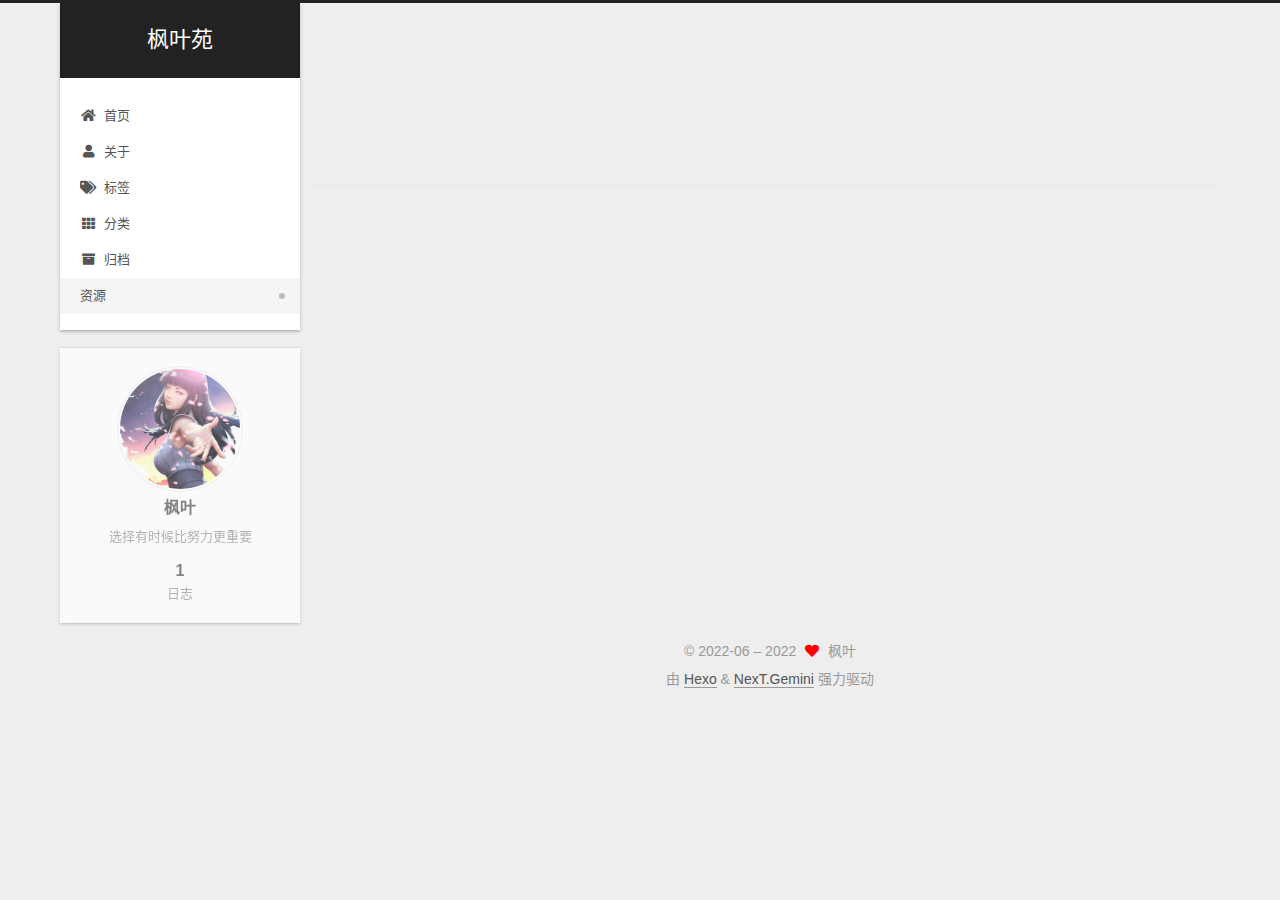
<file: resources/index.html>
<!DOCTYPE html>
<html lang="zh-CN">
<head>
  <meta charset="UTF-8">
<meta name="viewport" content="width=device-width, initial-scale=1, maximum-scale=2">
<meta name="theme-color" content="#222">
<meta name="generator" content="Hexo 6.2.0">
  <link rel="apple-touch-icon" sizes="180x180" href="/images/apple-touch-icon-next.png">
  <link rel="icon" type="image/png" sizes="32x32" href="/images/favicon-32x32-next.png">
  <link rel="icon" type="image/png" sizes="16x16" href="/images/favicon-16x16-next.png">
  <link rel="mask-icon" href="/images/logo.svg" color="#222">

<link rel="stylesheet" href="/css/main.css">


<link rel="stylesheet" href="/lib/font-awesome/css/all.min.css">

<script id="hexo-configurations">
    var NexT = window.NexT || {};
    var CONFIG = {"hostname":"example.com","root":"/","scheme":"Gemini","version":"7.8.0","exturl":false,"sidebar":{"position":"left","display":"post","padding":18,"offset":12,"onmobile":false},"copycode":{"enable":false,"show_result":false,"style":null},"back2top":{"enable":true,"sidebar":false,"scrollpercent":false},"bookmark":{"enable":false,"color":"#222","save":"auto"},"fancybox":false,"mediumzoom":false,"lazyload":false,"pangu":false,"comments":{"style":"tabs","active":null,"storage":true,"lazyload":false,"nav":null},"algolia":{"hits":{"per_page":10},"labels":{"input_placeholder":"Search for Posts","hits_empty":"We didn't find any results for the search: ${query}","hits_stats":"${hits} results found in ${time} ms"}},"localsearch":{"enable":false,"trigger":"auto","top_n_per_article":1,"unescape":false,"preload":false},"motion":{"enable":true,"async":false,"transition":{"post_block":"fadeIn","post_header":"slideDownIn","post_body":"slideDownIn","coll_header":"slideLeftIn","sidebar":"slideUpIn"}}};
  </script>

  <meta name="description" content="选择有时候比努力更重要">
<meta property="og:type" content="website">
<meta property="og:title" content="资源">
<meta property="og:url" content="http://example.com/resources/index.html">
<meta property="og:site_name" content="枫叶苑">
<meta property="og:description" content="选择有时候比努力更重要">
<meta property="og:locale" content="zh_CN">
<meta property="article:published_time" content="2020-02-10T14:07:08.000Z">
<meta property="article:modified_time" content="2022-06-27T11:15:40.103Z">
<meta property="article:author" content="枫叶">
<meta name="twitter:card" content="summary">

<link rel="canonical" href="http://example.com/resources/">


<script id="page-configurations">
  // https://hexo.io/docs/variables.html
  CONFIG.page = {
    sidebar: "",
    isHome : false,
    isPost : false,
    lang   : 'zh-CN'
  };
</script>

  <title>资源 | 枫叶苑
</title>
  






  <noscript>
  <style>
  .use-motion .brand,
  .use-motion .menu-item,
  .sidebar-inner,
  .use-motion .post-block,
  .use-motion .pagination,
  .use-motion .comments,
  .use-motion .post-header,
  .use-motion .post-body,
  .use-motion .collection-header { opacity: initial; }

  .use-motion .site-title,
  .use-motion .site-subtitle {
    opacity: initial;
    top: initial;
  }

  .use-motion .logo-line-before i { left: initial; }
  .use-motion .logo-line-after i { right: initial; }
  </style>
</noscript>

</head>

<body itemscope itemtype="http://schema.org/WebPage">
  <div class="container use-motion">
    <div class="headband"></div>

    <header class="header" itemscope itemtype="http://schema.org/WPHeader">
      <div class="header-inner"><div class="site-brand-container">
  <div class="site-nav-toggle">
    <div class="toggle" aria-label="切换导航栏">
      <span class="toggle-line toggle-line-first"></span>
      <span class="toggle-line toggle-line-middle"></span>
      <span class="toggle-line toggle-line-last"></span>
    </div>
  </div>

  <div class="site-meta">

    <a href="/" class="brand" rel="start">
      <span class="logo-line-before"><i></i></span>
      <h1 class="site-title">枫叶苑</h1>
      <span class="logo-line-after"><i></i></span>
    </a>
  </div>

  <div class="site-nav-right">
    <div class="toggle popup-trigger">
    </div>
  </div>
</div>




<nav class="site-nav">
  <ul id="menu" class="main-menu menu">
        <li class="menu-item menu-item-home">

    <a href="/" rel="section"><i class="fa fa-home fa-fw"></i>首页</a>

  </li>
        <li class="menu-item menu-item-about">

    <a href="/about/" rel="section"><i class="fa fa-user fa-fw"></i>关于</a>

  </li>
        <li class="menu-item menu-item-tags">

    <a href="/tags/" rel="section"><i class="fa fa-tags fa-fw"></i>标签</a>

  </li>
        <li class="menu-item menu-item-categories">

    <a href="/categories/" rel="section"><i class="fa fa-th fa-fw"></i>分类</a>

  </li>
        <li class="menu-item menu-item-archives">

    <a href="/archives/" rel="section"><i class="fa fa-archive fa-fw"></i>归档</a>

  </li>
        <li class="menu-item menu-item-resources">

    <a href="/resources/" rel="section"><i class="download fa-fw"></i>资源</a>

  </li>
  </ul>
</nav>




</div>
    </header>

    
  <div class="back-to-top">
    <i class="fa fa-arrow-up"></i>
    <span>0%</span>
  </div>


    <main class="main">
      <div class="main-inner">
        <div class="content-wrap">
          
  
  

          <div class="content page posts-expand">
            

    
    
    
    <div class="post-block" lang="zh-CN">
      <header class="post-header">

<h1 class="post-title" itemprop="name headline">资源
</h1>

<div class="post-meta">
  

</div>

</header>

      
      
      
      <div class="post-body">
          
      </div>
      
      
      
    </div>
    

    
    
    


          </div>
          

<script>
  window.addEventListener('tabs:register', () => {
    let { activeClass } = CONFIG.comments;
    if (CONFIG.comments.storage) {
      activeClass = localStorage.getItem('comments_active') || activeClass;
    }
    if (activeClass) {
      let activeTab = document.querySelector(`a[href="#comment-${activeClass}"]`);
      if (activeTab) {
        activeTab.click();
      }
    }
  });
  if (CONFIG.comments.storage) {
    window.addEventListener('tabs:click', event => {
      if (!event.target.matches('.tabs-comment .tab-content .tab-pane')) return;
      let commentClass = event.target.classList[1];
      localStorage.setItem('comments_active', commentClass);
    });
  }
</script>

        </div>
          
  
  <div class="toggle sidebar-toggle">
    <span class="toggle-line toggle-line-first"></span>
    <span class="toggle-line toggle-line-middle"></span>
    <span class="toggle-line toggle-line-last"></span>
  </div>

  <aside class="sidebar">
    <div class="sidebar-inner">

      <ul class="sidebar-nav motion-element">
        <li class="sidebar-nav-toc">
          文章目录
        </li>
        <li class="sidebar-nav-overview">
          站点概览
        </li>
      </ul>

      <!--noindex-->
      <div class="post-toc-wrap sidebar-panel">
      </div>
      <!--/noindex-->

      <div class="site-overview-wrap sidebar-panel">
        <div class="site-author motion-element" itemprop="author" itemscope itemtype="http://schema.org/Person">
    <img class="site-author-image" itemprop="image" alt="枫叶"
      src="/images/avatar.jpg">
  <p class="site-author-name" itemprop="name">枫叶</p>
  <div class="site-description" itemprop="description">选择有时候比努力更重要</div>
</div>
<div class="site-state-wrap motion-element">
  <nav class="site-state">
      <div class="site-state-item site-state-posts">
          <a href="/archives/">
        
          <span class="site-state-item-count">1</span>
          <span class="site-state-item-name">日志</span>
        </a>
      </div>
  </nav>
</div>



      </div>

    </div>
  </aside>
  <div id="sidebar-dimmer"></div>


      </div>
    </main>

    <footer class="footer">
      <div class="footer-inner">
        

        

<div class="copyright">
  
  &copy; 2022-06 – 
  <span itemprop="copyrightYear">2022</span>
  <span class="with-love">
    <i class="fa fa-heart"></i>
  </span>
  <span class="author" itemprop="copyrightHolder">枫叶</span>
</div>
  <div class="powered-by">由 <a href="https://hexo.io/" class="theme-link" rel="noopener" target="_blank">Hexo</a> & <a href="https://theme-next.org/" class="theme-link" rel="noopener" target="_blank">NexT.Gemini</a> 强力驱动
  </div>

        








      </div>
    </footer>
  </div>

  
  <script src="/lib/anime.min.js"></script>
  <script src="/lib/velocity/velocity.min.js"></script>
  <script src="/lib/velocity/velocity.ui.min.js"></script>

<script src="/js/utils.js"></script>

<script src="/js/motion.js"></script>


<script src="/js/schemes/pisces.js"></script>


<script src="/js/next-boot.js"></script>




  















  

  

</body>
</html>
</file>
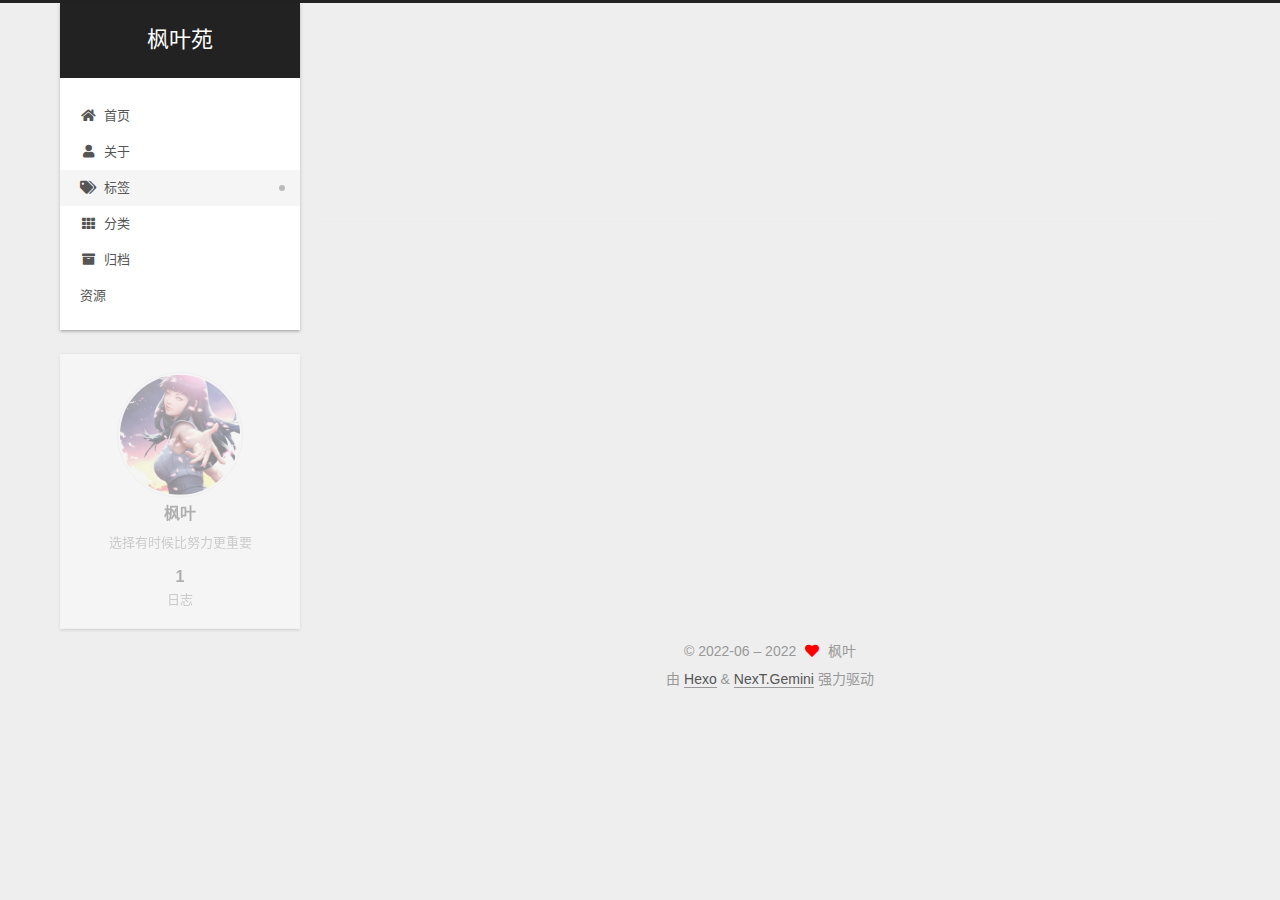
<file: tags/index.html>
<!DOCTYPE html>
<html lang="zh-CN">
<head>
  <meta charset="UTF-8">
<meta name="viewport" content="width=device-width, initial-scale=1, maximum-scale=2">
<meta name="theme-color" content="#222">
<meta name="generator" content="Hexo 6.2.0">
  <link rel="apple-touch-icon" sizes="180x180" href="/images/apple-touch-icon-next.png">
  <link rel="icon" type="image/png" sizes="32x32" href="/images/favicon-32x32-next.png">
  <link rel="icon" type="image/png" sizes="16x16" href="/images/favicon-16x16-next.png">
  <link rel="mask-icon" href="/images/logo.svg" color="#222">

<link rel="stylesheet" href="/css/main.css">


<link rel="stylesheet" href="/lib/font-awesome/css/all.min.css">

<script id="hexo-configurations">
    var NexT = window.NexT || {};
    var CONFIG = {"hostname":"example.com","root":"/","scheme":"Gemini","version":"7.8.0","exturl":false,"sidebar":{"position":"left","display":"post","padding":18,"offset":12,"onmobile":false},"copycode":{"enable":false,"show_result":false,"style":null},"back2top":{"enable":true,"sidebar":false,"scrollpercent":false},"bookmark":{"enable":false,"color":"#222","save":"auto"},"fancybox":false,"mediumzoom":false,"lazyload":false,"pangu":false,"comments":{"style":"tabs","active":null,"storage":true,"lazyload":false,"nav":null},"algolia":{"hits":{"per_page":10},"labels":{"input_placeholder":"Search for Posts","hits_empty":"We didn't find any results for the search: ${query}","hits_stats":"${hits} results found in ${time} ms"}},"localsearch":{"enable":false,"trigger":"auto","top_n_per_article":1,"unescape":false,"preload":false},"motion":{"enable":true,"async":false,"transition":{"post_block":"fadeIn","post_header":"slideDownIn","post_body":"slideDownIn","coll_header":"slideLeftIn","sidebar":"slideUpIn"}}};
  </script>

  <meta name="description" content="选择有时候比努力更重要">
<meta property="og:type" content="website">
<meta property="og:title" content="标签">
<meta property="og:url" content="http://example.com/tags/index.html">
<meta property="og:site_name" content="枫叶苑">
<meta property="og:description" content="选择有时候比努力更重要">
<meta property="og:locale" content="zh_CN">
<meta property="article:published_time" content="2020-02-10T14:07:08.000Z">
<meta property="article:modified_time" content="2022-06-27T11:14:47.828Z">
<meta property="article:author" content="枫叶">
<meta name="twitter:card" content="summary">

<link rel="canonical" href="http://example.com/tags/">


<script id="page-configurations">
  // https://hexo.io/docs/variables.html
  CONFIG.page = {
    sidebar: "",
    isHome : false,
    isPost : false,
    lang   : 'zh-CN'
  };
</script>

  <title>标签 | 枫叶苑
</title>
  






  <noscript>
  <style>
  .use-motion .brand,
  .use-motion .menu-item,
  .sidebar-inner,
  .use-motion .post-block,
  .use-motion .pagination,
  .use-motion .comments,
  .use-motion .post-header,
  .use-motion .post-body,
  .use-motion .collection-header { opacity: initial; }

  .use-motion .site-title,
  .use-motion .site-subtitle {
    opacity: initial;
    top: initial;
  }

  .use-motion .logo-line-before i { left: initial; }
  .use-motion .logo-line-after i { right: initial; }
  </style>
</noscript>

</head>

<body itemscope itemtype="http://schema.org/WebPage">
  <div class="container use-motion">
    <div class="headband"></div>

    <header class="header" itemscope itemtype="http://schema.org/WPHeader">
      <div class="header-inner"><div class="site-brand-container">
  <div class="site-nav-toggle">
    <div class="toggle" aria-label="切换导航栏">
      <span class="toggle-line toggle-line-first"></span>
      <span class="toggle-line toggle-line-middle"></span>
      <span class="toggle-line toggle-line-last"></span>
    </div>
  </div>

  <div class="site-meta">

    <a href="/" class="brand" rel="start">
      <span class="logo-line-before"><i></i></span>
      <h1 class="site-title">枫叶苑</h1>
      <span class="logo-line-after"><i></i></span>
    </a>
  </div>

  <div class="site-nav-right">
    <div class="toggle popup-trigger">
    </div>
  </div>
</div>




<nav class="site-nav">
  <ul id="menu" class="main-menu menu">
        <li class="menu-item menu-item-home">

    <a href="/" rel="section"><i class="fa fa-home fa-fw"></i>首页</a>

  </li>
        <li class="menu-item menu-item-about">

    <a href="/about/" rel="section"><i class="fa fa-user fa-fw"></i>关于</a>

  </li>
        <li class="menu-item menu-item-tags">

    <a href="/tags/" rel="section"><i class="fa fa-tags fa-fw"></i>标签</a>

  </li>
        <li class="menu-item menu-item-categories">

    <a href="/categories/" rel="section"><i class="fa fa-th fa-fw"></i>分类</a>

  </li>
        <li class="menu-item menu-item-archives">

    <a href="/archives/" rel="section"><i class="fa fa-archive fa-fw"></i>归档</a>

  </li>
        <li class="menu-item menu-item-resources">

    <a href="/resources/" rel="section"><i class="download fa-fw"></i>资源</a>

  </li>
  </ul>
</nav>




</div>
    </header>

    
  <div class="back-to-top">
    <i class="fa fa-arrow-up"></i>
    <span>0%</span>
  </div>


    <main class="main">
      <div class="main-inner">
        <div class="content-wrap">
          
  
  

          <div class="content page posts-expand">
            

    
    
    
    <div class="post-block" lang="zh-CN">
      <header class="post-header">

<h1 class="post-title" itemprop="name headline">标签
</h1>

<div class="post-meta">
  

</div>

</header>

      
      
      
      <div class="post-body">
          <div class="tag-cloud">
            <div class="tag-cloud-title">
              暂无标签
            </div>
            <div class="tag-cloud-tags">
              
            </div>
          </div>
        
      </div>
      
      
      
    </div>
    

    
    
    


          </div>
          

<script>
  window.addEventListener('tabs:register', () => {
    let { activeClass } = CONFIG.comments;
    if (CONFIG.comments.storage) {
      activeClass = localStorage.getItem('comments_active') || activeClass;
    }
    if (activeClass) {
      let activeTab = document.querySelector(`a[href="#comment-${activeClass}"]`);
      if (activeTab) {
        activeTab.click();
      }
    }
  });
  if (CONFIG.comments.storage) {
    window.addEventListener('tabs:click', event => {
      if (!event.target.matches('.tabs-comment .tab-content .tab-pane')) return;
      let commentClass = event.target.classList[1];
      localStorage.setItem('comments_active', commentClass);
    });
  }
</script>

        </div>
          
  
  <div class="toggle sidebar-toggle">
    <span class="toggle-line toggle-line-first"></span>
    <span class="toggle-line toggle-line-middle"></span>
    <span class="toggle-line toggle-line-last"></span>
  </div>

  <aside class="sidebar">
    <div class="sidebar-inner">

      <ul class="sidebar-nav motion-element">
        <li class="sidebar-nav-toc">
          文章目录
        </li>
        <li class="sidebar-nav-overview">
          站点概览
        </li>
      </ul>

      <!--noindex-->
      <div class="post-toc-wrap sidebar-panel">
      </div>
      <!--/noindex-->

      <div class="site-overview-wrap sidebar-panel">
        <div class="site-author motion-element" itemprop="author" itemscope itemtype="http://schema.org/Person">
    <img class="site-author-image" itemprop="image" alt="枫叶"
      src="/images/avatar.jpg">
  <p class="site-author-name" itemprop="name">枫叶</p>
  <div class="site-description" itemprop="description">选择有时候比努力更重要</div>
</div>
<div class="site-state-wrap motion-element">
  <nav class="site-state">
      <div class="site-state-item site-state-posts">
          <a href="/archives/">
        
          <span class="site-state-item-count">1</span>
          <span class="site-state-item-name">日志</span>
        </a>
      </div>
  </nav>
</div>



      </div>

    </div>
  </aside>
  <div id="sidebar-dimmer"></div>


      </div>
    </main>

    <footer class="footer">
      <div class="footer-inner">
        

        

<div class="copyright">
  
  &copy; 2022-06 – 
  <span itemprop="copyrightYear">2022</span>
  <span class="with-love">
    <i class="fa fa-heart"></i>
  </span>
  <span class="author" itemprop="copyrightHolder">枫叶</span>
</div>
  <div class="powered-by">由 <a href="https://hexo.io/" class="theme-link" rel="noopener" target="_blank">Hexo</a> & <a href="https://theme-next.org/" class="theme-link" rel="noopener" target="_blank">NexT.Gemini</a> 强力驱动
  </div>

        








      </div>
    </footer>
  </div>

  
  <script src="/lib/anime.min.js"></script>
  <script src="/lib/velocity/velocity.min.js"></script>
  <script src="/lib/velocity/velocity.ui.min.js"></script>

<script src="/js/utils.js"></script>

<script src="/js/motion.js"></script>


<script src="/js/schemes/pisces.js"></script>


<script src="/js/next-boot.js"></script>




  















  

  

</body>
</html>
</file>
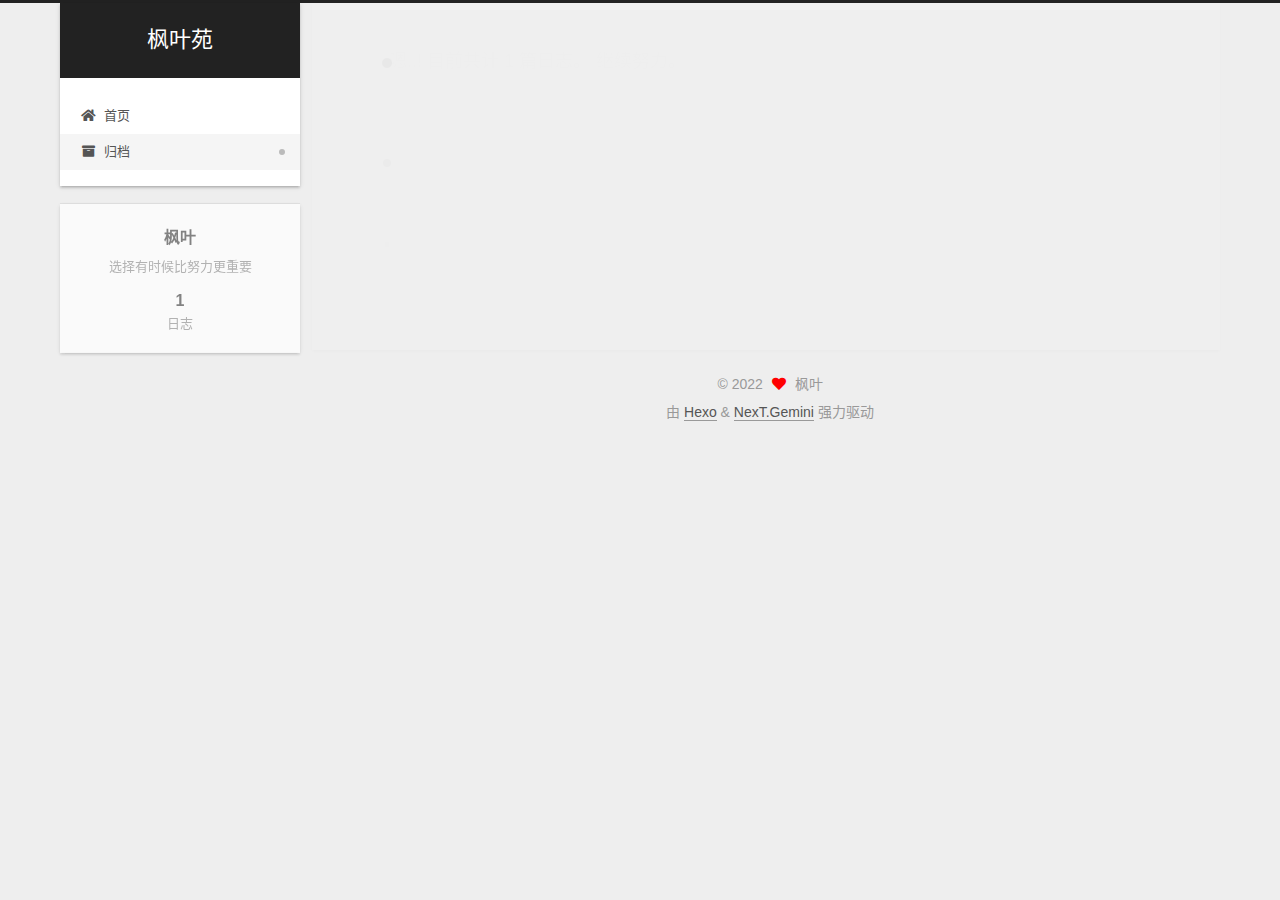
<file: archives/2022/index.html>
<!DOCTYPE html>
<html lang="zh-CN">
<head>
  <meta charset="UTF-8">
<meta name="viewport" content="width=device-width, initial-scale=1, maximum-scale=2">
<meta name="theme-color" content="#222">
<meta name="generator" content="Hexo 6.2.0">
  <link rel="apple-touch-icon" sizes="180x180" href="/images/apple-touch-icon-next.png">
  <link rel="icon" type="image/png" sizes="32x32" href="/images/favicon-32x32-next.png">
  <link rel="icon" type="image/png" sizes="16x16" href="/images/favicon-16x16-next.png">
  <link rel="mask-icon" href="/images/logo.svg" color="#222">

<link rel="stylesheet" href="/css/main.css">


<link rel="stylesheet" href="/lib/font-awesome/css/all.min.css">

<script id="hexo-configurations">
    var NexT = window.NexT || {};
    var CONFIG = {"hostname":"example.com","root":"/","scheme":"Gemini","version":"7.8.0","exturl":false,"sidebar":{"position":"left","display":"post","padding":18,"offset":12,"onmobile":false},"copycode":{"enable":false,"show_result":false,"style":null},"back2top":{"enable":true,"sidebar":false,"scrollpercent":false},"bookmark":{"enable":false,"color":"#222","save":"auto"},"fancybox":false,"mediumzoom":false,"lazyload":false,"pangu":false,"comments":{"style":"tabs","active":null,"storage":true,"lazyload":false,"nav":null},"algolia":{"hits":{"per_page":10},"labels":{"input_placeholder":"Search for Posts","hits_empty":"We didn't find any results for the search: ${query}","hits_stats":"${hits} results found in ${time} ms"}},"localsearch":{"enable":false,"trigger":"auto","top_n_per_article":1,"unescape":false,"preload":false},"motion":{"enable":true,"async":false,"transition":{"post_block":"fadeIn","post_header":"slideDownIn","post_body":"slideDownIn","coll_header":"slideLeftIn","sidebar":"slideUpIn"}}};
  </script>

  <meta name="description" content="选择有时候比努力更重要">
<meta property="og:type" content="website">
<meta property="og:title" content="枫叶苑">
<meta property="og:url" content="http://example.com/archives/2022/index.html">
<meta property="og:site_name" content="枫叶苑">
<meta property="og:description" content="选择有时候比努力更重要">
<meta property="og:locale" content="zh_CN">
<meta property="article:author" content="枫叶">
<meta name="twitter:card" content="summary">

<link rel="canonical" href="http://example.com/archives/2022/">


<script id="page-configurations">
  // https://hexo.io/docs/variables.html
  CONFIG.page = {
    sidebar: "",
    isHome : false,
    isPost : false,
    lang   : 'zh-CN'
  };
</script>

  <title>归档 | 枫叶苑</title>
  






  <noscript>
  <style>
  .use-motion .brand,
  .use-motion .menu-item,
  .sidebar-inner,
  .use-motion .post-block,
  .use-motion .pagination,
  .use-motion .comments,
  .use-motion .post-header,
  .use-motion .post-body,
  .use-motion .collection-header { opacity: initial; }

  .use-motion .site-title,
  .use-motion .site-subtitle {
    opacity: initial;
    top: initial;
  }

  .use-motion .logo-line-before i { left: initial; }
  .use-motion .logo-line-after i { right: initial; }
  </style>
</noscript>

</head>

<body itemscope itemtype="http://schema.org/WebPage">
  <div class="container use-motion">
    <div class="headband"></div>

    <header class="header" itemscope itemtype="http://schema.org/WPHeader">
      <div class="header-inner"><div class="site-brand-container">
  <div class="site-nav-toggle">
    <div class="toggle" aria-label="切换导航栏">
      <span class="toggle-line toggle-line-first"></span>
      <span class="toggle-line toggle-line-middle"></span>
      <span class="toggle-line toggle-line-last"></span>
    </div>
  </div>

  <div class="site-meta">

    <a href="/" class="brand" rel="start">
      <span class="logo-line-before"><i></i></span>
      <h1 class="site-title">枫叶苑</h1>
      <span class="logo-line-after"><i></i></span>
    </a>
  </div>

  <div class="site-nav-right">
    <div class="toggle popup-trigger">
    </div>
  </div>
</div>




<nav class="site-nav">
  <ul id="menu" class="main-menu menu">
        <li class="menu-item menu-item-home">

    <a href="/" rel="section"><i class="fa fa-home fa-fw"></i>首页</a>

  </li>
        <li class="menu-item menu-item-archives">

    <a href="/archives/" rel="section"><i class="fa fa-archive fa-fw"></i>归档</a>

  </li>
  </ul>
</nav>




</div>
    </header>

    
  <div class="back-to-top">
    <i class="fa fa-arrow-up"></i>
    <span>0%</span>
  </div>


    <main class="main">
      <div class="main-inner">
        <div class="content-wrap">
          

          <div class="content archive">
            

  
  
  
  <div class="post-block">
    <div class="posts-collapse">
      <div class="collection-title">
        <span class="collection-header">嗯..! 目前共计 1 篇日志。 继续努力。</span>
      </div>

      
    <div class="collection-year">
      <span class="collection-header">2022</span>
    </div>

  <article itemscope itemtype="http://schema.org/Article">
    <header class="post-header">

      <div class="post-meta">
        <time itemprop="dateCreated"
              datetime="2022-06-27T15:08:28+08:00"
              content="2022-06-27">
          06-27
        </time>
      </div>

      <div class="post-title">
          <a class="post-title-link" href="/2022/06/27/hello-world/" itemprop="url">
            <span itemprop="name">Hello World</span>
          </a>
      </div>

    </header>
  </article>


    </div>
  </div>
  
  
  

  



          </div>
          

<script>
  window.addEventListener('tabs:register', () => {
    let { activeClass } = CONFIG.comments;
    if (CONFIG.comments.storage) {
      activeClass = localStorage.getItem('comments_active') || activeClass;
    }
    if (activeClass) {
      let activeTab = document.querySelector(`a[href="#comment-${activeClass}"]`);
      if (activeTab) {
        activeTab.click();
      }
    }
  });
  if (CONFIG.comments.storage) {
    window.addEventListener('tabs:click', event => {
      if (!event.target.matches('.tabs-comment .tab-content .tab-pane')) return;
      let commentClass = event.target.classList[1];
      localStorage.setItem('comments_active', commentClass);
    });
  }
</script>

        </div>
          
  
  <div class="toggle sidebar-toggle">
    <span class="toggle-line toggle-line-first"></span>
    <span class="toggle-line toggle-line-middle"></span>
    <span class="toggle-line toggle-line-last"></span>
  </div>

  <aside class="sidebar">
    <div class="sidebar-inner">

      <ul class="sidebar-nav motion-element">
        <li class="sidebar-nav-toc">
          文章目录
        </li>
        <li class="sidebar-nav-overview">
          站点概览
        </li>
      </ul>

      <!--noindex-->
      <div class="post-toc-wrap sidebar-panel">
      </div>
      <!--/noindex-->

      <div class="site-overview-wrap sidebar-panel">
        <div class="site-author motion-element" itemprop="author" itemscope itemtype="http://schema.org/Person">
  <p class="site-author-name" itemprop="name">枫叶</p>
  <div class="site-description" itemprop="description">选择有时候比努力更重要</div>
</div>
<div class="site-state-wrap motion-element">
  <nav class="site-state">
      <div class="site-state-item site-state-posts">
          <a href="/archives/">
        
          <span class="site-state-item-count">1</span>
          <span class="site-state-item-name">日志</span>
        </a>
      </div>
  </nav>
</div>



      </div>

    </div>
  </aside>
  <div id="sidebar-dimmer"></div>


      </div>
    </main>

    <footer class="footer">
      <div class="footer-inner">
        

        

<div class="copyright">
  
  &copy; 
  <span itemprop="copyrightYear">2022</span>
  <span class="with-love">
    <i class="fa fa-heart"></i>
  </span>
  <span class="author" itemprop="copyrightHolder">枫叶</span>
</div>
  <div class="powered-by">由 <a href="https://hexo.io/" class="theme-link" rel="noopener" target="_blank">Hexo</a> & <a href="https://theme-next.org/" class="theme-link" rel="noopener" target="_blank">NexT.Gemini</a> 强力驱动
  </div>

        








      </div>
    </footer>
  </div>

  
  <script src="/lib/anime.min.js"></script>
  <script src="/lib/velocity/velocity.min.js"></script>
  <script src="/lib/velocity/velocity.ui.min.js"></script>

<script src="/js/utils.js"></script>

<script src="/js/motion.js"></script>


<script src="/js/schemes/pisces.js"></script>


<script src="/js/next-boot.js"></script>




  















  

  

</body>
</html>
</file>
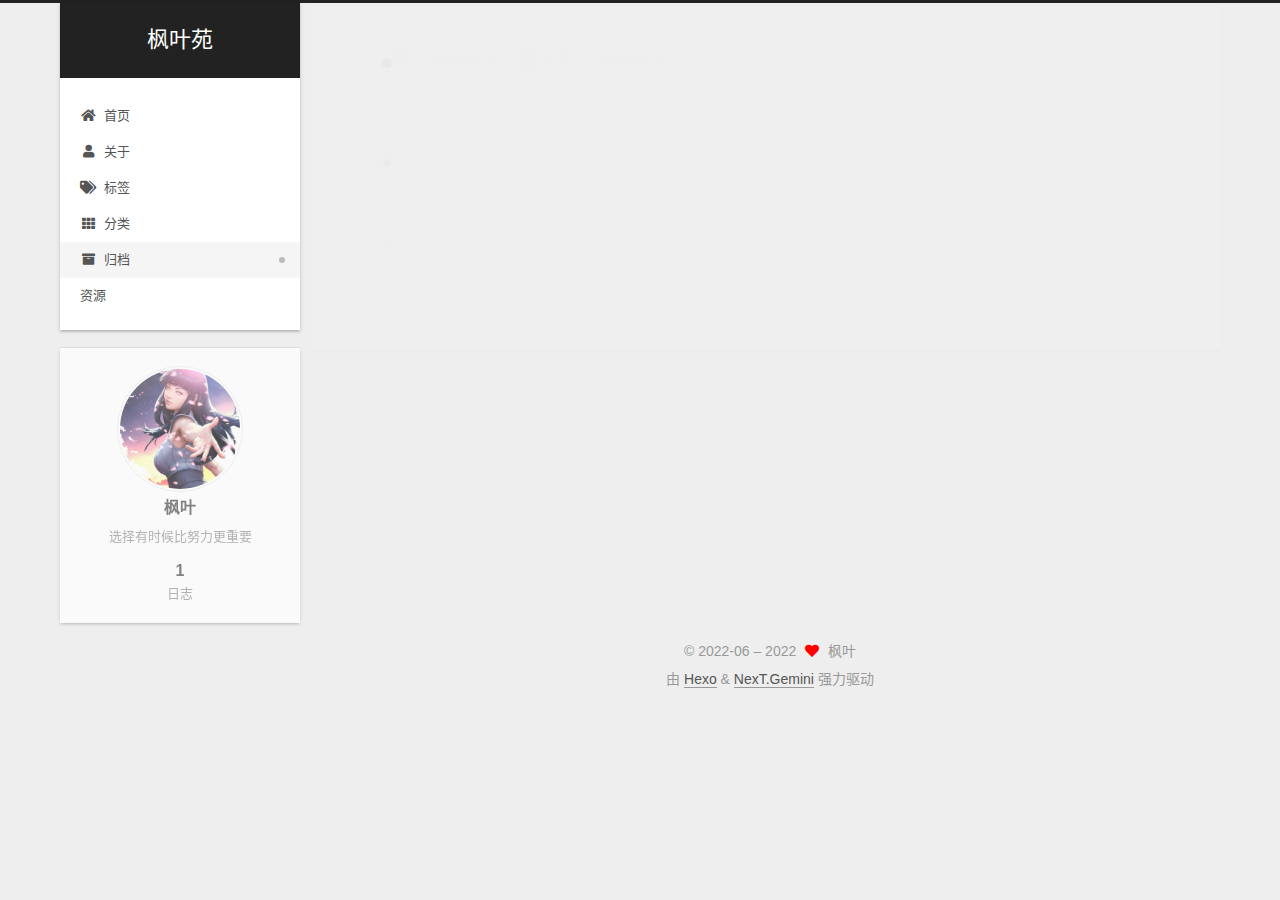
<file: archives/2022/06/index.html>
<!DOCTYPE html>
<html lang="zh-CN">
<head>
  <meta charset="UTF-8">
<meta name="viewport" content="width=device-width, initial-scale=1, maximum-scale=2">
<meta name="theme-color" content="#222">
<meta name="generator" content="Hexo 6.2.0">
  <link rel="apple-touch-icon" sizes="180x180" href="/images/apple-touch-icon-next.png">
  <link rel="icon" type="image/png" sizes="32x32" href="/images/favicon-32x32-next.png">
  <link rel="icon" type="image/png" sizes="16x16" href="/images/favicon-16x16-next.png">
  <link rel="mask-icon" href="/images/logo.svg" color="#222">

<link rel="stylesheet" href="/css/main.css">


<link rel="stylesheet" href="/lib/font-awesome/css/all.min.css">

<script id="hexo-configurations">
    var NexT = window.NexT || {};
    var CONFIG = {"hostname":"example.com","root":"/","scheme":"Gemini","version":"7.8.0","exturl":false,"sidebar":{"position":"left","display":"post","padding":18,"offset":12,"onmobile":false},"copycode":{"enable":false,"show_result":false,"style":null},"back2top":{"enable":true,"sidebar":false,"scrollpercent":false},"bookmark":{"enable":false,"color":"#222","save":"auto"},"fancybox":false,"mediumzoom":false,"lazyload":false,"pangu":false,"comments":{"style":"tabs","active":null,"storage":true,"lazyload":false,"nav":null},"algolia":{"hits":{"per_page":10},"labels":{"input_placeholder":"Search for Posts","hits_empty":"We didn't find any results for the search: ${query}","hits_stats":"${hits} results found in ${time} ms"}},"localsearch":{"enable":false,"trigger":"auto","top_n_per_article":1,"unescape":false,"preload":false},"motion":{"enable":true,"async":false,"transition":{"post_block":"fadeIn","post_header":"slideDownIn","post_body":"slideDownIn","coll_header":"slideLeftIn","sidebar":"slideUpIn"}}};
  </script>

  <meta name="description" content="选择有时候比努力更重要">
<meta property="og:type" content="website">
<meta property="og:title" content="枫叶苑">
<meta property="og:url" content="http://example.com/archives/2022/06/index.html">
<meta property="og:site_name" content="枫叶苑">
<meta property="og:description" content="选择有时候比努力更重要">
<meta property="og:locale" content="zh_CN">
<meta property="article:author" content="枫叶">
<meta name="twitter:card" content="summary">

<link rel="canonical" href="http://example.com/archives/2022/06/">


<script id="page-configurations">
  // https://hexo.io/docs/variables.html
  CONFIG.page = {
    sidebar: "",
    isHome : false,
    isPost : false,
    lang   : 'zh-CN'
  };
</script>

  <title>归档 | 枫叶苑</title>
  






  <noscript>
  <style>
  .use-motion .brand,
  .use-motion .menu-item,
  .sidebar-inner,
  .use-motion .post-block,
  .use-motion .pagination,
  .use-motion .comments,
  .use-motion .post-header,
  .use-motion .post-body,
  .use-motion .collection-header { opacity: initial; }

  .use-motion .site-title,
  .use-motion .site-subtitle {
    opacity: initial;
    top: initial;
  }

  .use-motion .logo-line-before i { left: initial; }
  .use-motion .logo-line-after i { right: initial; }
  </style>
</noscript>

</head>

<body itemscope itemtype="http://schema.org/WebPage">
  <div class="container use-motion">
    <div class="headband"></div>

    <header class="header" itemscope itemtype="http://schema.org/WPHeader">
      <div class="header-inner"><div class="site-brand-container">
  <div class="site-nav-toggle">
    <div class="toggle" aria-label="切换导航栏">
      <span class="toggle-line toggle-line-first"></span>
      <span class="toggle-line toggle-line-middle"></span>
      <span class="toggle-line toggle-line-last"></span>
    </div>
  </div>

  <div class="site-meta">

    <a href="/" class="brand" rel="start">
      <span class="logo-line-before"><i></i></span>
      <h1 class="site-title">枫叶苑</h1>
      <span class="logo-line-after"><i></i></span>
    </a>
  </div>

  <div class="site-nav-right">
    <div class="toggle popup-trigger">
    </div>
  </div>
</div>




<nav class="site-nav">
  <ul id="menu" class="main-menu menu">
        <li class="menu-item menu-item-home">

    <a href="/" rel="section"><i class="fa fa-home fa-fw"></i>首页</a>

  </li>
        <li class="menu-item menu-item-about">

    <a href="/about/" rel="section"><i class="fa fa-user fa-fw"></i>关于</a>

  </li>
        <li class="menu-item menu-item-tags">

    <a href="/tags/" rel="section"><i class="fa fa-tags fa-fw"></i>标签</a>

  </li>
        <li class="menu-item menu-item-categories">

    <a href="/categories/" rel="section"><i class="fa fa-th fa-fw"></i>分类</a>

  </li>
        <li class="menu-item menu-item-archives">

    <a href="/archives/" rel="section"><i class="fa fa-archive fa-fw"></i>归档</a>

  </li>
        <li class="menu-item menu-item-resources">

    <a href="/resources/" rel="section"><i class="download fa-fw"></i>资源</a>

  </li>
  </ul>
</nav>




</div>
    </header>

    
  <div class="back-to-top">
    <i class="fa fa-arrow-up"></i>
    <span>0%</span>
  </div>


    <main class="main">
      <div class="main-inner">
        <div class="content-wrap">
          

          <div class="content archive">
            

  
  
  
  <div class="post-block">
    <div class="posts-collapse">
      <div class="collection-title">
        <span class="collection-header">嗯..! 目前共计 1 篇日志。 继续努力。</span>
      </div>

      
    <div class="collection-year">
      <span class="collection-header">2022</span>
    </div>

  <article itemscope itemtype="http://schema.org/Article">
    <header class="post-header">

      <div class="post-meta">
        <time itemprop="dateCreated"
              datetime="2022-06-27T15:08:28+08:00"
              content="2022-06-27">
          06-27
        </time>
      </div>

      <div class="post-title">
          <a class="post-title-link" href="/2022/06/27/hello-world/" itemprop="url">
            <span itemprop="name">Hello World</span>
          </a>
      </div>

    </header>
  </article>


    </div>
  </div>
  
  
  

  



          </div>
          

<script>
  window.addEventListener('tabs:register', () => {
    let { activeClass } = CONFIG.comments;
    if (CONFIG.comments.storage) {
      activeClass = localStorage.getItem('comments_active') || activeClass;
    }
    if (activeClass) {
      let activeTab = document.querySelector(`a[href="#comment-${activeClass}"]`);
      if (activeTab) {
        activeTab.click();
      }
    }
  });
  if (CONFIG.comments.storage) {
    window.addEventListener('tabs:click', event => {
      if (!event.target.matches('.tabs-comment .tab-content .tab-pane')) return;
      let commentClass = event.target.classList[1];
      localStorage.setItem('comments_active', commentClass);
    });
  }
</script>

        </div>
          
  
  <div class="toggle sidebar-toggle">
    <span class="toggle-line toggle-line-first"></span>
    <span class="toggle-line toggle-line-middle"></span>
    <span class="toggle-line toggle-line-last"></span>
  </div>

  <aside class="sidebar">
    <div class="sidebar-inner">

      <ul class="sidebar-nav motion-element">
        <li class="sidebar-nav-toc">
          文章目录
        </li>
        <li class="sidebar-nav-overview">
          站点概览
        </li>
      </ul>

      <!--noindex-->
      <div class="post-toc-wrap sidebar-panel">
      </div>
      <!--/noindex-->

      <div class="site-overview-wrap sidebar-panel">
        <div class="site-author motion-element" itemprop="author" itemscope itemtype="http://schema.org/Person">
    <img class="site-author-image" itemprop="image" alt="枫叶"
      src="/images/avatar.jpg">
  <p class="site-author-name" itemprop="name">枫叶</p>
  <div class="site-description" itemprop="description">选择有时候比努力更重要</div>
</div>
<div class="site-state-wrap motion-element">
  <nav class="site-state">
      <div class="site-state-item site-state-posts">
          <a href="/archives/">
        
          <span class="site-state-item-count">1</span>
          <span class="site-state-item-name">日志</span>
        </a>
      </div>
  </nav>
</div>



      </div>

    </div>
  </aside>
  <div id="sidebar-dimmer"></div>


      </div>
    </main>

    <footer class="footer">
      <div class="footer-inner">
        

        

<div class="copyright">
  
  &copy; 2022-06 – 
  <span itemprop="copyrightYear">2022</span>
  <span class="with-love">
    <i class="fa fa-heart"></i>
  </span>
  <span class="author" itemprop="copyrightHolder">枫叶</span>
</div>
  <div class="powered-by">由 <a href="https://hexo.io/" class="theme-link" rel="noopener" target="_blank">Hexo</a> & <a href="https://theme-next.org/" class="theme-link" rel="noopener" target="_blank">NexT.Gemini</a> 强力驱动
  </div>

        








      </div>
    </footer>
  </div>

  
  <script src="/lib/anime.min.js"></script>
  <script src="/lib/velocity/velocity.min.js"></script>
  <script src="/lib/velocity/velocity.ui.min.js"></script>

<script src="/js/utils.js"></script>

<script src="/js/motion.js"></script>


<script src="/js/schemes/pisces.js"></script>


<script src="/js/next-boot.js"></script>




  















  

  

</body>
</html>
</file>
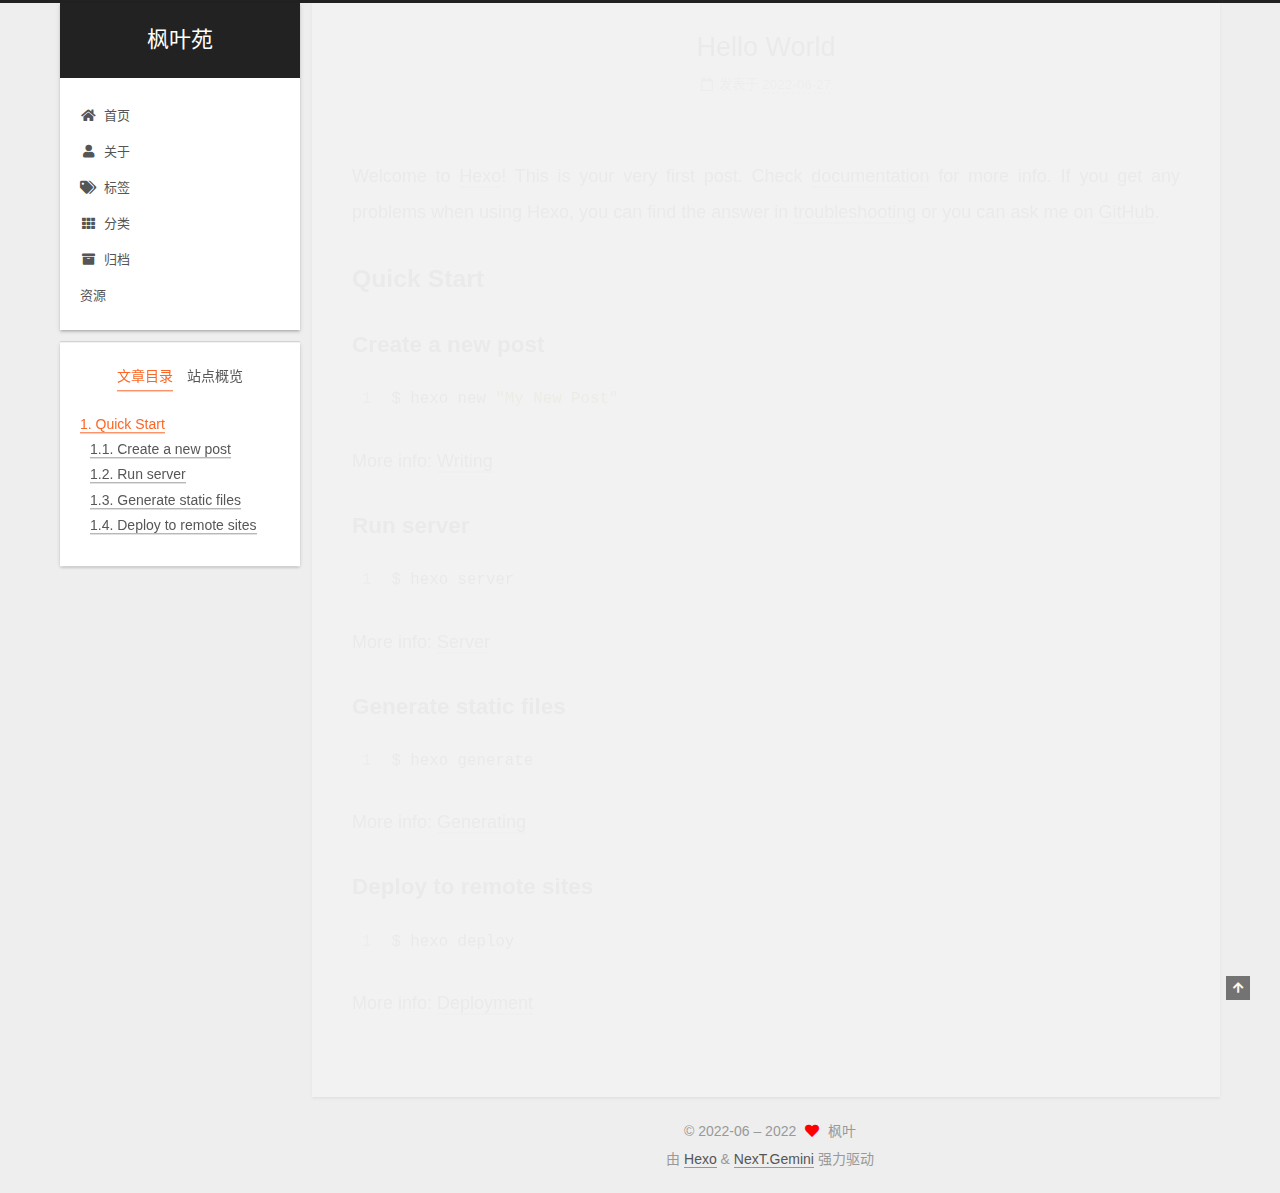
<file: 2022/06/27/hello-world/index.html>
<!DOCTYPE html>
<html lang="zh-CN">
<head>
  <meta charset="UTF-8">
<meta name="viewport" content="width=device-width, initial-scale=1, maximum-scale=2">
<meta name="theme-color" content="#222">
<meta name="generator" content="Hexo 6.2.0">
  <link rel="apple-touch-icon" sizes="180x180" href="/images/apple-touch-icon-next.png">
  <link rel="icon" type="image/png" sizes="32x32" href="/images/favicon-32x32-next.png">
  <link rel="icon" type="image/png" sizes="16x16" href="/images/favicon-16x16-next.png">
  <link rel="mask-icon" href="/images/logo.svg" color="#222">

<link rel="stylesheet" href="/css/main.css">


<link rel="stylesheet" href="/lib/font-awesome/css/all.min.css">

<script id="hexo-configurations">
    var NexT = window.NexT || {};
    var CONFIG = {"hostname":"example.com","root":"/","scheme":"Gemini","version":"7.8.0","exturl":false,"sidebar":{"position":"left","display":"post","padding":18,"offset":12,"onmobile":false},"copycode":{"enable":false,"show_result":false,"style":null},"back2top":{"enable":true,"sidebar":false,"scrollpercent":false},"bookmark":{"enable":false,"color":"#222","save":"auto"},"fancybox":false,"mediumzoom":false,"lazyload":false,"pangu":false,"comments":{"style":"tabs","active":null,"storage":true,"lazyload":false,"nav":null},"algolia":{"hits":{"per_page":10},"labels":{"input_placeholder":"Search for Posts","hits_empty":"We didn't find any results for the search: ${query}","hits_stats":"${hits} results found in ${time} ms"}},"localsearch":{"enable":false,"trigger":"auto","top_n_per_article":1,"unescape":false,"preload":false},"motion":{"enable":true,"async":false,"transition":{"post_block":"fadeIn","post_header":"slideDownIn","post_body":"slideDownIn","coll_header":"slideLeftIn","sidebar":"slideUpIn"}}};
  </script>

  <meta name="description" content="Welcome to Hexo! This is your very first post. Check documentation for more info. If you get any problems when using Hexo, you can find the answer in troubleshooting or you can ask me on GitHub. Quick">
<meta property="og:type" content="article">
<meta property="og:title" content="Hello World">
<meta property="og:url" content="http://example.com/2022/06/27/hello-world/index.html">
<meta property="og:site_name" content="枫叶苑">
<meta property="og:description" content="Welcome to Hexo! This is your very first post. Check documentation for more info. If you get any problems when using Hexo, you can find the answer in troubleshooting or you can ask me on GitHub. Quick">
<meta property="og:locale" content="zh_CN">
<meta property="article:published_time" content="2022-06-27T07:08:28.637Z">
<meta property="article:modified_time" content="2022-06-27T07:08:28.637Z">
<meta property="article:author" content="枫叶">
<meta name="twitter:card" content="summary">

<link rel="canonical" href="http://example.com/2022/06/27/hello-world/">


<script id="page-configurations">
  // https://hexo.io/docs/variables.html
  CONFIG.page = {
    sidebar: "",
    isHome : false,
    isPost : true,
    lang   : 'zh-CN'
  };
</script>

  <title>Hello World | 枫叶苑</title>
  






  <noscript>
  <style>
  .use-motion .brand,
  .use-motion .menu-item,
  .sidebar-inner,
  .use-motion .post-block,
  .use-motion .pagination,
  .use-motion .comments,
  .use-motion .post-header,
  .use-motion .post-body,
  .use-motion .collection-header { opacity: initial; }

  .use-motion .site-title,
  .use-motion .site-subtitle {
    opacity: initial;
    top: initial;
  }

  .use-motion .logo-line-before i { left: initial; }
  .use-motion .logo-line-after i { right: initial; }
  </style>
</noscript>

</head>

<body itemscope itemtype="http://schema.org/WebPage">
  <div class="container use-motion">
    <div class="headband"></div>

    <header class="header" itemscope itemtype="http://schema.org/WPHeader">
      <div class="header-inner"><div class="site-brand-container">
  <div class="site-nav-toggle">
    <div class="toggle" aria-label="切换导航栏">
      <span class="toggle-line toggle-line-first"></span>
      <span class="toggle-line toggle-line-middle"></span>
      <span class="toggle-line toggle-line-last"></span>
    </div>
  </div>

  <div class="site-meta">

    <a href="/" class="brand" rel="start">
      <span class="logo-line-before"><i></i></span>
      <h1 class="site-title">枫叶苑</h1>
      <span class="logo-line-after"><i></i></span>
    </a>
  </div>

  <div class="site-nav-right">
    <div class="toggle popup-trigger">
    </div>
  </div>
</div>




<nav class="site-nav">
  <ul id="menu" class="main-menu menu">
        <li class="menu-item menu-item-home">

    <a href="/" rel="section"><i class="fa fa-home fa-fw"></i>首页</a>

  </li>
        <li class="menu-item menu-item-about">

    <a href="/about/" rel="section"><i class="fa fa-user fa-fw"></i>关于</a>

  </li>
        <li class="menu-item menu-item-tags">

    <a href="/tags/" rel="section"><i class="fa fa-tags fa-fw"></i>标签</a>

  </li>
        <li class="menu-item menu-item-categories">

    <a href="/categories/" rel="section"><i class="fa fa-th fa-fw"></i>分类</a>

  </li>
        <li class="menu-item menu-item-archives">

    <a href="/archives/" rel="section"><i class="fa fa-archive fa-fw"></i>归档</a>

  </li>
        <li class="menu-item menu-item-resources">

    <a href="/resources/" rel="section"><i class="download fa-fw"></i>资源</a>

  </li>
  </ul>
</nav>




</div>
    </header>

    
  <div class="back-to-top">
    <i class="fa fa-arrow-up"></i>
    <span>0%</span>
  </div>


    <main class="main">
      <div class="main-inner">
        <div class="content-wrap">
          

          <div class="content post posts-expand">
            

    
  
  
  <article itemscope itemtype="http://schema.org/Article" class="post-block" lang="zh-CN">
    <link itemprop="mainEntityOfPage" href="http://example.com/2022/06/27/hello-world/">

    <span hidden itemprop="author" itemscope itemtype="http://schema.org/Person">
      <meta itemprop="image" content="/images/avatar.jpg">
      <meta itemprop="name" content="枫叶">
      <meta itemprop="description" content="选择有时候比努力更重要">
    </span>

    <span hidden itemprop="publisher" itemscope itemtype="http://schema.org/Organization">
      <meta itemprop="name" content="枫叶苑">
    </span>
      <header class="post-header">
        <h1 class="post-title" itemprop="name headline">
          Hello World
        </h1>

        <div class="post-meta">
            <span class="post-meta-item">
              <span class="post-meta-item-icon">
                <i class="far fa-calendar"></i>
              </span>
              <span class="post-meta-item-text">发表于</span>

              <time title="创建时间：2022-06-27 15:08:28" itemprop="dateCreated datePublished" datetime="2022-06-27T15:08:28+08:00">2022-06-27</time>
            </span>

          

        </div>
      </header>

    
    
    
    <div class="post-body" itemprop="articleBody">

      
        <p>Welcome to <a target="_blank" rel="noopener" href="https://hexo.io/">Hexo</a>! This is your very first post. Check <a target="_blank" rel="noopener" href="https://hexo.io/docs/">documentation</a> for more info. If you get any problems when using Hexo, you can find the answer in <a target="_blank" rel="noopener" href="https://hexo.io/docs/troubleshooting.html">troubleshooting</a> or you can ask me on <a target="_blank" rel="noopener" href="https://github.com/hexojs/hexo/issues">GitHub</a>.</p>
<h2 id="Quick-Start"><a href="#Quick-Start" class="headerlink" title="Quick Start"></a>Quick Start</h2><h3 id="Create-a-new-post"><a href="#Create-a-new-post" class="headerlink" title="Create a new post"></a>Create a new post</h3><figure class="highlight bash"><table><tr><td class="gutter"><pre><span class="line">1</span><br></pre></td><td class="code"><pre><span class="line">$ hexo new <span class="string">&quot;My New Post&quot;</span></span><br></pre></td></tr></table></figure>

<p>More info: <a target="_blank" rel="noopener" href="https://hexo.io/docs/writing.html">Writing</a></p>
<h3 id="Run-server"><a href="#Run-server" class="headerlink" title="Run server"></a>Run server</h3><figure class="highlight bash"><table><tr><td class="gutter"><pre><span class="line">1</span><br></pre></td><td class="code"><pre><span class="line">$ hexo server</span><br></pre></td></tr></table></figure>

<p>More info: <a target="_blank" rel="noopener" href="https://hexo.io/docs/server.html">Server</a></p>
<h3 id="Generate-static-files"><a href="#Generate-static-files" class="headerlink" title="Generate static files"></a>Generate static files</h3><figure class="highlight bash"><table><tr><td class="gutter"><pre><span class="line">1</span><br></pre></td><td class="code"><pre><span class="line">$ hexo generate</span><br></pre></td></tr></table></figure>

<p>More info: <a target="_blank" rel="noopener" href="https://hexo.io/docs/generating.html">Generating</a></p>
<h3 id="Deploy-to-remote-sites"><a href="#Deploy-to-remote-sites" class="headerlink" title="Deploy to remote sites"></a>Deploy to remote sites</h3><figure class="highlight bash"><table><tr><td class="gutter"><pre><span class="line">1</span><br></pre></td><td class="code"><pre><span class="line">$ hexo deploy</span><br></pre></td></tr></table></figure>

<p>More info: <a target="_blank" rel="noopener" href="https://hexo.io/docs/one-command-deployment.html">Deployment</a></p>

    </div>

    
    
    

      <footer class="post-footer">

        


        
      </footer>
    
  </article>
  
  
  



          </div>
          

<script>
  window.addEventListener('tabs:register', () => {
    let { activeClass } = CONFIG.comments;
    if (CONFIG.comments.storage) {
      activeClass = localStorage.getItem('comments_active') || activeClass;
    }
    if (activeClass) {
      let activeTab = document.querySelector(`a[href="#comment-${activeClass}"]`);
      if (activeTab) {
        activeTab.click();
      }
    }
  });
  if (CONFIG.comments.storage) {
    window.addEventListener('tabs:click', event => {
      if (!event.target.matches('.tabs-comment .tab-content .tab-pane')) return;
      let commentClass = event.target.classList[1];
      localStorage.setItem('comments_active', commentClass);
    });
  }
</script>

        </div>
          
  
  <div class="toggle sidebar-toggle">
    <span class="toggle-line toggle-line-first"></span>
    <span class="toggle-line toggle-line-middle"></span>
    <span class="toggle-line toggle-line-last"></span>
  </div>

  <aside class="sidebar">
    <div class="sidebar-inner">

      <ul class="sidebar-nav motion-element">
        <li class="sidebar-nav-toc">
          文章目录
        </li>
        <li class="sidebar-nav-overview">
          站点概览
        </li>
      </ul>

      <!--noindex-->
      <div class="post-toc-wrap sidebar-panel">
          <div class="post-toc motion-element"><ol class="nav"><li class="nav-item nav-level-2"><a class="nav-link" href="#Quick-Start"><span class="nav-number">1.</span> <span class="nav-text">Quick Start</span></a><ol class="nav-child"><li class="nav-item nav-level-3"><a class="nav-link" href="#Create-a-new-post"><span class="nav-number">1.1.</span> <span class="nav-text">Create a new post</span></a></li><li class="nav-item nav-level-3"><a class="nav-link" href="#Run-server"><span class="nav-number">1.2.</span> <span class="nav-text">Run server</span></a></li><li class="nav-item nav-level-3"><a class="nav-link" href="#Generate-static-files"><span class="nav-number">1.3.</span> <span class="nav-text">Generate static files</span></a></li><li class="nav-item nav-level-3"><a class="nav-link" href="#Deploy-to-remote-sites"><span class="nav-number">1.4.</span> <span class="nav-text">Deploy to remote sites</span></a></li></ol></li></ol></div>
      </div>
      <!--/noindex-->

      <div class="site-overview-wrap sidebar-panel">
        <div class="site-author motion-element" itemprop="author" itemscope itemtype="http://schema.org/Person">
    <img class="site-author-image" itemprop="image" alt="枫叶"
      src="/images/avatar.jpg">
  <p class="site-author-name" itemprop="name">枫叶</p>
  <div class="site-description" itemprop="description">选择有时候比努力更重要</div>
</div>
<div class="site-state-wrap motion-element">
  <nav class="site-state">
      <div class="site-state-item site-state-posts">
          <a href="/archives/">
        
          <span class="site-state-item-count">1</span>
          <span class="site-state-item-name">日志</span>
        </a>
      </div>
  </nav>
</div>



      </div>

    </div>
  </aside>
  <div id="sidebar-dimmer"></div>


      </div>
    </main>

    <footer class="footer">
      <div class="footer-inner">
        

        

<div class="copyright">
  
  &copy; 2022-06 – 
  <span itemprop="copyrightYear">2022</span>
  <span class="with-love">
    <i class="fa fa-heart"></i>
  </span>
  <span class="author" itemprop="copyrightHolder">枫叶</span>
</div>
  <div class="powered-by">由 <a href="https://hexo.io/" class="theme-link" rel="noopener" target="_blank">Hexo</a> & <a href="https://theme-next.org/" class="theme-link" rel="noopener" target="_blank">NexT.Gemini</a> 强力驱动
  </div>

        








      </div>
    </footer>
  </div>

  
  <script src="/lib/anime.min.js"></script>
  <script src="/lib/velocity/velocity.min.js"></script>
  <script src="/lib/velocity/velocity.ui.min.js"></script>

<script src="/js/utils.js"></script>

<script src="/js/motion.js"></script>


<script src="/js/schemes/pisces.js"></script>


<script src="/js/next-boot.js"></script>




  















  

  

</body>
</html>
</file>
<file: css/main.css>
:root {
  --body-bg-color: #eee;
  --content-bg-color: #fff;
  --card-bg-color: #f5f5f5;
  --text-color: #555;
  --blockquote-color: #666;
  --link-color: #555;
  --link-hover-color: #222;
  --brand-color: #fff;
  --brand-hover-color: #fff;
  --table-row-odd-bg-color: #f9f9f9;
  --table-row-hover-bg-color: #f5f5f5;
  --menu-item-bg-color: #f5f5f5;
  --btn-default-bg: #fff;
  --btn-default-color: #555;
  --btn-default-border-color: #555;
  --btn-default-hover-bg: #222;
  --btn-default-hover-color: #fff;
  --btn-default-hover-border-color: #222;
}
html {
  line-height: 1.15; /* 1 */
  -webkit-text-size-adjust: 100%; /* 2 */
}
body {
  margin: 0;
}
main {
  display: block;
}
h1 {
  font-size: 2em;
  margin: 0.67em 0;
}
hr {
  box-sizing: content-box; /* 1 */
  height: 0; /* 1 */
  overflow: visible; /* 2 */
}
pre {
  font-family: monospace, monospace; /* 1 */
  font-size: 1em; /* 2 */
}
a {
  background: transparent;
}
abbr[title] {
  border-bottom: none; /* 1 */
  text-decoration: underline; /* 2 */
  text-decoration: underline dotted; /* 2 */
}
b,
strong {
  font-weight: bolder;
}
code,
kbd,
samp {
  font-family: monospace, monospace; /* 1 */
  font-size: 1em; /* 2 */
}
small {
  font-size: 80%;
}
sub,
sup {
  font-size: 75%;
  line-height: 0;
  position: relative;
  vertical-align: baseline;
}
sub {
  bottom: -0.25em;
}
sup {
  top: -0.5em;
}
img {
  border-style: none;
}
button,
input,
optgroup,
select,
textarea {
  font-family: inherit; /* 1 */
  font-size: 100%; /* 1 */
  line-height: 1.15; /* 1 */
  margin: 0; /* 2 */
}
button,
input {
/* 1 */
  overflow: visible;
}
button,
select {
/* 1 */
  text-transform: none;
}
button,
[type='button'],
[type='reset'],
[type='submit'] {
  -webkit-appearance: button;
}
button::-moz-focus-inner,
[type='button']::-moz-focus-inner,
[type='reset']::-moz-focus-inner,
[type='submit']::-moz-focus-inner {
  border-style: none;
  padding: 0;
}
button:-moz-focusring,
[type='button']:-moz-focusring,
[type='reset']:-moz-focusring,
[type='submit']:-moz-focusring {
  outline: 1px dotted ButtonText;
}
fieldset {
  padding: 0.35em 0.75em 0.625em;
}
legend {
  box-sizing: border-box; /* 1 */
  color: inherit; /* 2 */
  display: table; /* 1 */
  max-width: 100%; /* 1 */
  padding: 0; /* 3 */
  white-space: normal; /* 1 */
}
progress {
  vertical-align: baseline;
}
textarea {
  overflow: auto;
}
[type='checkbox'],
[type='radio'] {
  box-sizing: border-box; /* 1 */
  padding: 0; /* 2 */
}
[type='number']::-webkit-inner-spin-button,
[type='number']::-webkit-outer-spin-button {
  height: auto;
}
[type='search'] {
  outline-offset: -2px; /* 2 */
  -webkit-appearance: textfield; /* 1 */
}
[type='search']::-webkit-search-decoration {
  -webkit-appearance: none;
}
::-webkit-file-upload-button {
  font: inherit; /* 2 */
  -webkit-appearance: button; /* 1 */
}
details {
  display: block;
}
summary {
  display: list-item;
}
template {
  display: none;
}
[hidden] {
  display: none;
}
::selection {
  background: #262a30;
  color: #eee;
}
html,
body {
  height: 100%;
}
body {
  background: var(--body-bg-color);
  color: var(--text-color);
  font-family: 'Lato', "PingFang SC", "Microsoft YaHei", sans-serif;
  font-size: 1em;
  line-height: 2;
}
@media (max-width: 991px) {
  body {
    padding-left: 0 !important;
    padding-right: 0 !important;
  }
}
h1,
h2,
h3,
h4,
h5,
h6 {
  font-family: 'Lato', "PingFang SC", "Microsoft YaHei", sans-serif;
  font-weight: bold;
  line-height: 1.5;
  margin: 20px 0 15px;
}
h1 {
  font-size: 1.5em;
}
h2 {
  font-size: 1.375em;
}
h3 {
  font-size: 1.25em;
}
h4 {
  font-size: 1.125em;
}
h5 {
  font-size: 1em;
}
h6 {
  font-size: 0.875em;
}
p {
  margin: 0 0 20px 0;
}
a,
span.exturl {
  border-bottom: 1px solid #999;
  color: var(--link-color);
  outline: 0;
  text-decoration: none;
  overflow-wrap: break-word;
  word-wrap: break-word;
  cursor: pointer;
}
a:hover,
span.exturl:hover {
  border-bottom-color: var(--link-hover-color);
  color: var(--link-hover-color);
}
iframe,
img,
video {
  display: block;
  margin-left: auto;
  margin-right: auto;
  max-width: 100%;
}
hr {
  background-image: repeating-linear-gradient(-45deg, #ddd, #ddd 4px, transparent 4px, transparent 8px);
  border: 0;
  height: 3px;
  margin: 40px 0;
}
blockquote {
  border-left: 4px solid #ddd;
  color: var(--blockquote-color);
  margin: 0;
  padding: 0 15px;
}
blockquote cite::before {
  content: '-';
  padding: 0 5px;
}
dt {
  font-weight: bold;
}
dd {
  margin: 0;
  padding: 0;
}
kbd {
  background-color: #f5f5f5;
  background-image: linear-gradient(#eee, #fff, #eee);
  border: 1px solid #ccc;
  border-radius: 0.2em;
  box-shadow: 0.1em 0.1em 0.2em rgba(0,0,0,0.1);
  color: #555;
  font-family: inherit;
  padding: 0.1em 0.3em;
  white-space: nowrap;
}
.table-container {
  overflow: auto;
}
table {
  border-collapse: collapse;
  border-spacing: 0;
  font-size: 0.875em;
  margin: 0 0 20px 0;
  width: 100%;
}
tbody tr:nth-of-type(odd) {
  background: var(--table-row-odd-bg-color);
}
tbody tr:hover {
  background: var(--table-row-hover-bg-color);
}
caption,
th,
td {
  font-weight: normal;
  padding: 8px;
  vertical-align: middle;
}
th,
td {
  border: 1px solid #ddd;
  border-bottom: 3px solid #ddd;
}
th {
  font-weight: 700;
  padding-bottom: 10px;
}
td {
  border-bottom-width: 1px;
}
.btn {
  background: var(--btn-default-bg);
  border: 2px solid var(--btn-default-border-color);
  border-radius: 2px;
  color: var(--btn-default-color);
  display: inline-block;
  font-size: 0.875em;
  line-height: 2;
  padding: 0 20px;
  text-decoration: none;
  transition-property: background-color;
  transition-delay: 0s;
  transition-duration: 0.2s;
  transition-timing-function: ease-in-out;
}
.btn:hover {
  background: var(--btn-default-hover-bg);
  border-color: var(--btn-default-hover-border-color);
  color: var(--btn-default-hover-color);
}
.btn + .btn {
  margin: 0 0 8px 8px;
}
.btn .fa-fw {
  text-align: left;
  width: 1.285714285714286em;
}
.toggle {
  line-height: 0;
}
.toggle .toggle-line {
  background: #fff;
  display: inline-block;
  height: 2px;
  left: 0;
  position: relative;
  top: 0;
  transition: all 0.4s;
  vertical-align: top;
  width: 100%;
}
.toggle .toggle-line:not(:first-child) {
  margin-top: 3px;
}
.toggle.toggle-arrow .toggle-line-first {
  left: 50%;
  top: 2px;
  transform: rotate(45deg);
  width: 50%;
}
.toggle.toggle-arrow .toggle-line-middle {
  left: 2px;
  width: 90%;
}
.toggle.toggle-arrow .toggle-line-last {
  left: 50%;
  top: -2px;
  transform: rotate(-45deg);
  width: 50%;
}
.toggle.toggle-close .toggle-line-first {
  transform: rotate(-45deg);
  top: 5px;
}
.toggle.toggle-close .toggle-line-middle {
  opacity: 0;
}
.toggle.toggle-close .toggle-line-last {
  transform: rotate(45deg);
  top: -5px;
}
.highlight,
pre {
  background: #f7f7f7;
  color: #4d4d4c;
  line-height: 1.6;
  margin: 0 auto 20px;
}
pre,
code {
  font-family: consolas, Menlo, monospace, "PingFang SC", "Microsoft YaHei";
}
code {
  background: #eee;
  border-radius: 3px;
  color: #555;
  padding: 2px 4px;
  overflow-wrap: break-word;
  word-wrap: break-word;
}
.highlight *::selection {
  background: #d6d6d6;
}
.highlight pre {
  border: 0;
  margin: 0;
  padding: 10px 0;
}
.highlight table {
  border: 0;
  margin: 0;
  width: auto;
}
.highlight td {
  border: 0;
  padding: 0;
}
.highlight figcaption {
  background: #eff2f3;
  color: #4d4d4c;
  display: flex;
  font-size: 0.875em;
  justify-content: space-between;
  line-height: 1.2;
  padding: 0.5em;
}
.highlight figcaption a {
  color: #4d4d4c;
}
.highlight figcaption a:hover {
  border-bottom-color: #4d4d4c;
}
.highlight .gutter {
  -moz-user-select: none;
  -ms-user-select: none;
  -webkit-user-select: none;
  user-select: none;
}
.highlight .gutter pre {
  background: #eff2f3;
  color: #869194;
  padding-left: 10px;
  padding-right: 10px;
  text-align: right;
}
.highlight .code pre {
  background: #f7f7f7;
  padding-left: 10px;
  width: 100%;
}
.gist table {
  width: auto;
}
.gist table td {
  border: 0;
}
pre {
  overflow: auto;
  padding: 10px;
}
pre code {
  background: none;
  color: #4d4d4c;
  font-size: 0.875em;
  padding: 0;
  text-shadow: none;
}
pre .deletion {
  background: #fdd;
}
pre .addition {
  background: #dfd;
}
pre .meta {
  color: #eab700;
  -moz-user-select: none;
  -ms-user-select: none;
  -webkit-user-select: none;
  user-select: none;
}
pre .comment {
  color: #8e908c;
}
pre .variable,
pre .attribute,
pre .tag,
pre .name,
pre .regexp,
pre .ruby .constant,
pre .xml .tag .title,
pre .xml .pi,
pre .xml .doctype,
pre .html .doctype,
pre .css .id,
pre .css .class,
pre .css .pseudo {
  color: #c82829;
}
pre .number,
pre .preprocessor,
pre .built_in,
pre .builtin-name,
pre .literal,
pre .params,
pre .constant,
pre .command {
  color: #f5871f;
}
pre .ruby .class .title,
pre .css .rules .attribute,
pre .string,
pre .symbol,
pre .value,
pre .inheritance,
pre .header,
pre .ruby .symbol,
pre .xml .cdata,
pre .special,
pre .formula {
  color: #718c00;
}
pre .title,
pre .css .hexcolor {
  color: #3e999f;
}
pre .function,
pre .python .decorator,
pre .python .title,
pre .ruby .function .title,
pre .ruby .title .keyword,
pre .perl .sub,
pre .javascript .title,
pre .coffeescript .title {
  color: #4271ae;
}
pre .keyword,
pre .javascript .function {
  color: #8959a8;
}
.blockquote-center {
  border-left: none;
  margin: 40px 0;
  padding: 0;
  position: relative;
  text-align: center;
}
.blockquote-center .fa {
  display: block;
  opacity: 0.6;
  position: absolute;
  width: 100%;
}
.blockquote-center .fa-quote-left {
  border-top: 1px solid #ccc;
  text-align: left;
  top: -20px;
}
.blockquote-center .fa-quote-right {
  border-bottom: 1px solid #ccc;
  text-align: right;
  bottom: -20px;
}
.blockquote-center p,
.blockquote-center div {
  text-align: center;
}
.post-body .group-picture img {
  margin: 0 auto;
  padding: 0 3px;
}
.group-picture-row {
  margin-bottom: 6px;
  overflow: hidden;
}
.group-picture-column {
  float: left;
  margin-bottom: 10px;
}
.post-body .label {
  color: #555;
  display: inline;
  padding: 0 2px;
}
.post-body .label.default {
  background: #f0f0f0;
}
.post-body .label.primary {
  background: #efe6f7;
}
.post-body .label.info {
  background: #e5f2f8;
}
.post-body .label.success {
  background: #e7f4e9;
}
.post-body .label.warning {
  background: #fcf6e1;
}
.post-body .label.danger {
  background: #fae8eb;
}
.post-body .tabs {
  margin-bottom: 20px;
}
.post-body .tabs,
.tabs-comment {
  display: block;
  padding-top: 10px;
  position: relative;
}
.post-body .tabs ul.nav-tabs,
.tabs-comment ul.nav-tabs {
  display: flex;
  flex-wrap: wrap;
  margin: 0;
  margin-bottom: -1px;
  padding: 0;
}
@media (max-width: 413px) {
  .post-body .tabs ul.nav-tabs,
  .tabs-comment ul.nav-tabs {
    display: block;
    margin-bottom: 5px;
  }
}
.post-body .tabs ul.nav-tabs li.tab,
.tabs-comment ul.nav-tabs li.tab {
  border-bottom: 1px solid #ddd;
  border-left: 1px solid transparent;
  border-right: 1px solid transparent;
  border-top: 3px solid transparent;
  flex-grow: 1;
  list-style-type: none;
  border-radius: 0 0 0 0;
}
@media (max-width: 413px) {
  .post-body .tabs ul.nav-tabs li.tab,
  .tabs-comment ul.nav-tabs li.tab {
    border-bottom: 1px solid transparent;
    border-left: 3px solid transparent;
    border-right: 1px solid transparent;
    border-top: 1px solid transparent;
  }
}
@media (max-width: 413px) {
  .post-body .tabs ul.nav-tabs li.tab,
  .tabs-comment ul.nav-tabs li.tab {
    border-radius: 0;
  }
}
.post-body .tabs ul.nav-tabs li.tab a,
.tabs-comment ul.nav-tabs li.tab a {
  border-bottom: initial;
  display: block;
  line-height: 1.8;
  outline: 0;
  padding: 0.25em 0.75em;
  text-align: center;
  transition-delay: 0s;
  transition-duration: 0.2s;
  transition-timing-function: ease-out;
}
.post-body .tabs ul.nav-tabs li.tab a i,
.tabs-comment ul.nav-tabs li.tab a i {
  width: 1.285714285714286em;
}
.post-body .tabs ul.nav-tabs li.tab.active,
.tabs-comment ul.nav-tabs li.tab.active {
  border-bottom: 1px solid transparent;
  border-left: 1px solid #ddd;
  border-right: 1px solid #ddd;
  border-top: 3px solid #fc6423;
}
@media (max-width: 413px) {
  .post-body .tabs ul.nav-tabs li.tab.active,
  .tabs-comment ul.nav-tabs li.tab.active {
    border-bottom: 1px solid #ddd;
    border-left: 3px solid #fc6423;
    border-right: 1px solid #ddd;
    border-top: 1px solid #ddd;
  }
}
.post-body .tabs ul.nav-tabs li.tab.active a,
.tabs-comment ul.nav-tabs li.tab.active a {
  color: var(--link-color);
  cursor: default;
}
.post-body .tabs .tab-content .tab-pane,
.tabs-comment .tab-content .tab-pane {
  border: 1px solid #ddd;
  border-top: 0;
  padding: 20px 20px 0 20px;
  border-radius: 0;
}
.post-body .tabs .tab-content .tab-pane:not(.active),
.tabs-comment .tab-content .tab-pane:not(.active) {
  display: none;
}
.post-body .tabs .tab-content .tab-pane.active,
.tabs-comment .tab-content .tab-pane.active {
  display: block;
}
.post-body .tabs .tab-content .tab-pane.active:nth-of-type(1),
.tabs-comment .tab-content .tab-pane.active:nth-of-type(1) {
  border-radius: 0 0 0 0;
}
@media (max-width: 413px) {
  .post-body .tabs .tab-content .tab-pane.active:nth-of-type(1),
  .tabs-comment .tab-content .tab-pane.active:nth-of-type(1) {
    border-radius: 0;
  }
}
.post-body .note {
  border-radius: 3px;
  margin-bottom: 20px;
  padding: 1em;
  position: relative;
  border: 1px solid #eee;
  border-left-width: 5px;
}
.post-body .note h2,
.post-body .note h3,
.post-body .note h4,
.post-body .note h5,
.post-body .note h6 {
  margin-top: 0;
  border-bottom: initial;
  margin-bottom: 0;
  padding-top: 0;
}
.post-body .note p:first-child,
.post-body .note ul:first-child,
.post-body .note ol:first-child,
.post-body .note table:first-child,
.post-body .note pre:first-child,
.post-body .note blockquote:first-child,
.post-body .note img:first-child {
  margin-top: 0;
}
.post-body .note p:last-child,
.post-body .note ul:last-child,
.post-body .note ol:last-child,
.post-body .note table:last-child,
.post-body .note pre:last-child,
.post-body .note blockquote:last-child,
.post-body .note img:last-child {
  margin-bottom: 0;
}
.post-body .note.default {
  border-left-color: #777;
}
.post-body .note.default h2,
.post-body .note.default h3,
.post-body .note.default h4,
.post-body .note.default h5,
.post-body .note.default h6 {
  color: #777;
}
.post-body .note.primary {
  border-left-color: #6f42c1;
}
.post-body .note.primary h2,
.post-body .note.primary h3,
.post-body .note.primary h4,
.post-body .note.primary h5,
.post-body .note.primary h6 {
  color: #6f42c1;
}
.post-body .note.info {
  border-left-color: #428bca;
}
.post-body .note.info h2,
.post-body .note.info h3,
.post-body .note.info h4,
.post-body .note.info h5,
.post-body .note.info h6 {
  color: #428bca;
}
.post-body .note.success {
  border-left-color: #5cb85c;
}
.post-body .note.success h2,
.post-body .note.success h3,
.post-body .note.success h4,
.post-body .note.success h5,
.post-body .note.success h6 {
  color: #5cb85c;
}
.post-body .note.warning {
  border-left-color: #f0ad4e;
}
.post-body .note.warning h2,
.post-body .note.warning h3,
.post-body .note.warning h4,
.post-body .note.warning h5,
.post-body .note.warning h6 {
  color: #f0ad4e;
}
.post-body .note.danger {
  border-left-color: #d9534f;
}
.post-body .note.danger h2,
.post-body .note.danger h3,
.post-body .note.danger h4,
.post-body .note.danger h5,
.post-body .note.danger h6 {
  color: #d9534f;
}
.pagination .prev,
.pagination .next,
.pagination .page-number,
.pagination .space {
  display: inline-block;
  margin: 0 10px;
  padding: 0 11px;
  position: relative;
  top: -1px;
}
@media (max-width: 767px) {
  .pagination .prev,
  .pagination .next,
  .pagination .page-number,
  .pagination .space {
    margin: 0 5px;
  }
}
.pagination {
  border-top: 1px solid #eee;
  margin: 120px 0 0;
  text-align: center;
}
.pagination .prev,
.pagination .next,
.pagination .page-number {
  border-bottom: 0;
  border-top: 1px solid #eee;
  transition-property: border-color;
  transition-delay: 0s;
  transition-duration: 0.2s;
  transition-timing-function: ease-in-out;
}
.pagination .prev:hover,
.pagination .next:hover,
.pagination .page-number:hover {
  border-top-color: #222;
}
.pagination .space {
  margin: 0;
  padding: 0;
}
.pagination .prev {
  margin-left: 0;
}
.pagination .next {
  margin-right: 0;
}
.pagination .page-number.current {
  background: #ccc;
  border-top-color: #ccc;
  color: #fff;
}
@media (max-width: 767px) {
  .pagination {
    border-top: none;
  }
  .pagination .prev,
  .pagination .next,
  .pagination .page-number {
    border-bottom: 1px solid #eee;
    border-top: 0;
    margin-bottom: 10px;
    padding: 0 10px;
  }
  .pagination .prev:hover,
  .pagination .next:hover,
  .pagination .page-number:hover {
    border-bottom-color: #222;
  }
}
.comments {
  margin-top: 60px;
  overflow: hidden;
}
.comment-button-group {
  display: flex;
  flex-wrap: wrap-reverse;
  justify-content: center;
  margin: 1em 0;
}
.comment-button-group .comment-button {
  margin: 0.1em 0.2em;
}
.comment-button-group .comment-button.active {
  background: var(--btn-default-hover-bg);
  border-color: var(--btn-default-hover-border-color);
  color: var(--btn-default-hover-color);
}
.comment-position {
  display: none;
}
.comment-position.active {
  display: block;
}
.tabs-comment {
  background: var(--content-bg-color);
  margin-top: 4em;
  padding-top: 0;
}
.tabs-comment .comments {
  border: 0;
  box-shadow: none;
  margin-top: 0;
  padding-top: 0;
}
.container {
  min-height: 100%;
  position: relative;
}
.main-inner {
  margin: 0 auto;
  width: calc(100% - 20px);
}
@media (min-width: 1200px) {
  .main-inner {
    width: 1160px;
  }
}
@media (min-width: 1600px) {
  .main-inner {
    width: 73%;
  }
}
@media (max-width: 767px) {
  .content-wrap {
    padding: 0 20px;
  }
}
.header {
  background: transparent;
}
.header-inner {
  margin: 0 auto;
  width: calc(100% - 20px);
}
@media (min-width: 1200px) {
  .header-inner {
    width: 1160px;
  }
}
@media (min-width: 1600px) {
  .header-inner {
    width: 73%;
  }
}
.site-brand-container {
  display: flex;
  flex-shrink: 0;
  padding: 0 10px;
}
.headband {
  background: #222;
  height: 3px;
}
.site-meta {
  flex-grow: 1;
  text-align: center;
}
@media (max-width: 767px) {
  .site-meta {
    text-align: center;
  }
}
.brand {
  border-bottom: none;
  color: var(--brand-color);
  display: inline-block;
  line-height: 1.375em;
  padding: 0 40px;
  position: relative;
}
.brand:hover {
  color: var(--brand-hover-color);
}
.site-title {
  font-family: 'Lato', "PingFang SC", "Microsoft YaHei", sans-serif;
  font-size: 1.375em;
  font-weight: normal;
  margin: 0;
}
.site-subtitle {
  color: #ddd;
  font-size: 0.8125em;
  margin: 10px 0;
}
.use-motion .brand {
  opacity: 0;
}
.use-motion .site-title,
.use-motion .site-subtitle,
.use-motion .custom-logo-image {
  opacity: 0;
  position: relative;
  top: -10px;
}
.site-nav-toggle,
.site-nav-right {
  display: none;
}
@media (max-width: 767px) {
  .site-nav-toggle,
  .site-nav-right {
    display: flex;
    flex-direction: column;
    justify-content: center;
  }
}
.site-nav-toggle .toggle,
.site-nav-right .toggle {
  color: var(--text-color);
  padding: 10px;
  width: 22px;
}
.site-nav-toggle .toggle .toggle-line,
.site-nav-right .toggle .toggle-line {
  background: var(--text-color);
  border-radius: 1px;
}
.site-nav {
  display: block;
}
@media (max-width: 767px) {
  .site-nav {
    clear: both;
    display: none;
  }
}
.site-nav.site-nav-on {
  display: block;
}
.menu {
  margin-top: 20px;
  padding-left: 0;
  text-align: center;
}
.menu-item {
  display: inline-block;
  list-style: none;
  margin: 0 10px;
}
@media (max-width: 767px) {
  .menu-item {
    display: block;
    margin-top: 10px;
  }
  .menu-item.menu-item-search {
    display: none;
  }
}
.menu-item a,
.menu-item span.exturl {
  border-bottom: 0;
  display: block;
  font-size: 0.8125em;
  transition-property: border-color;
  transition-delay: 0s;
  transition-duration: 0.2s;
  transition-timing-function: ease-in-out;
}
@media (hover: none) {
  .menu-item a:hover,
  .menu-item span.exturl:hover {
    border-bottom-color: transparent !important;
  }
}
.menu-item .fa,
.menu-item .fab,
.menu-item .far,
.menu-item .fas {
  margin-right: 8px;
}
.menu-item .badge {
  display: inline-block;
  font-weight: bold;
  line-height: 1;
  margin-left: 0.35em;
  margin-top: 0.35em;
  text-align: center;
  white-space: nowrap;
}
@media (max-width: 767px) {
  .menu-item .badge {
    float: right;
    margin-left: 0;
  }
}
.menu-item-active a,
.menu .menu-item a:hover,
.menu .menu-item span.exturl:hover {
  background: var(--menu-item-bg-color);
}
.use-motion .menu-item {
  opacity: 0;
}
.sidebar {
  background: #222;
  bottom: 0;
  box-shadow: inset 0 2px 6px #000;
  position: fixed;
  top: 0;
}
@media (max-width: 991px) {
  .sidebar {
    display: none;
  }
}
.sidebar-inner {
  color: #999;
  padding: 18px 10px;
  text-align: center;
}
.cc-license {
  margin-top: 10px;
  text-align: center;
}
.cc-license .cc-opacity {
  border-bottom: none;
  opacity: 0.7;
}
.cc-license .cc-opacity:hover {
  opacity: 0.9;
}
.cc-license img {
  display: inline-block;
}
.site-author-image {
  border: 1px solid #eee;
  display: block;
  margin: 0 auto;
  max-width: 120px;
  padding: 2px;
  border-radius: 50%;
}
.site-author-name {
  color: var(--text-color);
  font-weight: 600;
  margin: 0;
  text-align: center;
}
.site-description {
  color: #999;
  font-size: 0.8125em;
  margin-top: 0;
  text-align: center;
}
.links-of-author {
  margin-top: 15px;
}
.links-of-author a,
.links-of-author span.exturl {
  border-bottom-color: #555;
  display: inline-block;
  font-size: 0.8125em;
  margin-bottom: 10px;
  margin-right: 10px;
  vertical-align: middle;
}
.links-of-author a::before,
.links-of-author span.exturl::before {
  background: #2a8e54;
  border-radius: 50%;
  content: ' ';
  display: inline-block;
  height: 4px;
  margin-right: 3px;
  vertical-align: middle;
  width: 4px;
}
.sidebar-button {
  margin-top: 15px;
}
.sidebar-button a {
  border: 1px solid #fc6423;
  border-radius: 4px;
  color: #fc6423;
  display: inline-block;
  padding: 0 15px;
}
.sidebar-button a .fa,
.sidebar-button a .fab,
.sidebar-button a .far,
.sidebar-button a .fas {
  margin-right: 5px;
}
.sidebar-button a:hover {
  background: #fc6423;
  border: 1px solid #fc6423;
  color: #fff;
}
.sidebar-button a:hover .fa,
.sidebar-button a:hover .fab,
.sidebar-button a:hover .far,
.sidebar-button a:hover .fas {
  color: #fff;
}
.links-of-blogroll {
  font-size: 0.8125em;
  margin-top: 10px;
}
.links-of-blogroll-title {
  font-size: 0.875em;
  font-weight: 600;
  margin-top: 0;
}
.links-of-blogroll-list {
  list-style: none;
  margin: 0;
  padding: 0;
}
#sidebar-dimmer {
  display: none;
}
@media (max-width: 767px) {
  #sidebar-dimmer {
    background: #000;
    display: block;
    height: 100%;
    left: 100%;
    opacity: 0;
    position: fixed;
    top: 0;
    width: 100%;
    z-index: 1100;
  }
  .sidebar-active + #sidebar-dimmer {
    opacity: 0.7;
    transform: translateX(-100%);
    transition: opacity 0.5s;
  }
}
.sidebar-nav {
  margin: 0;
  padding-bottom: 20px;
  padding-left: 0;
}
.sidebar-nav li {
  border-bottom: 1px solid transparent;
  color: var(--text-color);
  cursor: pointer;
  display: inline-block;
  font-size: 0.875em;
}
.sidebar-nav li.sidebar-nav-overview {
  margin-left: 10px;
}
.sidebar-nav li:hover {
  color: #fc6423;
}
.sidebar-nav .sidebar-nav-active {
  border-bottom-color: #fc6423;
  color: #fc6423;
}
.sidebar-nav .sidebar-nav-active:hover {
  color: #fc6423;
}
.sidebar-panel {
  display: none;
  overflow-x: hidden;
  overflow-y: auto;
}
.sidebar-panel-active {
  display: block;
}
.sidebar-toggle {
  background: #222;
  bottom: 45px;
  cursor: pointer;
  height: 14px;
  left: 30px;
  padding: 5px;
  position: fixed;
  width: 14px;
  z-index: 1300;
}
@media (max-width: 991px) {
  .sidebar-toggle {
    left: 20px;
    opacity: 0.8;
    display: none;
  }
}
.sidebar-toggle:hover .toggle-line {
  background: #fc6423;
}
.post-toc {
  font-size: 0.875em;
}
.post-toc ol {
  list-style: none;
  margin: 0;
  padding: 0 2px 5px 10px;
  text-align: left;
}
.post-toc ol > ol {
  padding-left: 0;
}
.post-toc ol a {
  transition-property: all;
  transition-delay: 0s;
  transition-duration: 0.2s;
  transition-timing-function: ease-in-out;
}
.post-toc .nav-item {
  line-height: 1.8;
  overflow: hidden;
  text-overflow: ellipsis;
  white-space: nowrap;
}
.post-toc .nav .nav-child {
  display: none;
}
.post-toc .nav .active > .nav-child {
  display: block;
}
.post-toc .nav .active-current > .nav-child {
  display: block;
}
.post-toc .nav .active-current > .nav-child > .nav-item {
  display: block;
}
.post-toc .nav .active > a {
  border-bottom-color: #fc6423;
  color: #fc6423;
}
.post-toc .nav .active-current > a {
  color: #fc6423;
}
.post-toc .nav .active-current > a:hover {
  color: #fc6423;
}
.site-state {
  display: flex;
  justify-content: center;
  line-height: 1.4;
  margin-top: 10px;
  overflow: hidden;
  text-align: center;
  white-space: nowrap;
}
.site-state-item {
  padding: 0 15px;
}
.site-state-item:not(:first-child) {
  border-left: 1px solid #eee;
}
.site-state-item a {
  border-bottom: none;
}
.site-state-item-count {
  display: block;
  font-size: 1em;
  font-weight: 600;
  text-align: center;
}
.site-state-item-name {
  color: #999;
  font-size: 0.8125em;
}
.footer {
  color: #999;
  font-size: 0.875em;
  padding: 20px 0;
}
.footer.footer-fixed {
  bottom: 0;
  left: 0;
  position: absolute;
  right: 0;
}
.footer-inner {
  box-sizing: border-box;
  margin: 0 auto;
  text-align: center;
  width: calc(100% - 20px);
}
@media (min-width: 1200px) {
  .footer-inner {
    width: 1160px;
  }
}
@media (min-width: 1600px) {
  .footer-inner {
    width: 73%;
  }
}
.languages {
  display: inline-block;
  font-size: 1.125em;
  position: relative;
}
.languages .lang-select-label span {
  margin: 0 0.5em;
}
.languages .lang-select {
  height: 100%;
  left: 0;
  opacity: 0;
  position: absolute;
  top: 0;
  width: 100%;
}
.with-love {
  color: #ff0000;
  display: inline-block;
  margin: 0 5px;
}
.powered-by,
.theme-info {
  display: inline-block;
}
@-moz-keyframes iconAnimate {
  0%, 100% {
    transform: scale(1);
  }
  10%, 30% {
    transform: scale(0.9);
  }
  20%, 40%, 60%, 80% {
    transform: scale(1.1);
  }
  50%, 70% {
    transform: scale(1.1);
  }
}
@-webkit-keyframes iconAnimate {
  0%, 100% {
    transform: scale(1);
  }
  10%, 30% {
    transform: scale(0.9);
  }
  20%, 40%, 60%, 80% {
    transform: scale(1.1);
  }
  50%, 70% {
    transform: scale(1.1);
  }
}
@-o-keyframes iconAnimate {
  0%, 100% {
    transform: scale(1);
  }
  10%, 30% {
    transform: scale(0.9);
  }
  20%, 40%, 60%, 80% {
    transform: scale(1.1);
  }
  50%, 70% {
    transform: scale(1.1);
  }
}
@keyframes iconAnimate {
  0%, 100% {
    transform: scale(1);
  }
  10%, 30% {
    transform: scale(0.9);
  }
  20%, 40%, 60%, 80% {
    transform: scale(1.1);
  }
  50%, 70% {
    transform: scale(1.1);
  }
}
.back-to-top {
  font-size: 12px;
  text-align: center;
  transition-delay: 0s;
  transition-duration: 0.2s;
  transition-timing-function: ease-in-out;
}
.back-to-top {
  background: #222;
  bottom: -100px;
  box-sizing: border-box;
  color: #fff;
  cursor: pointer;
  left: 30px;
  opacity: 0.6;
  padding: 0 6px;
  position: fixed;
  transition-property: bottom;
  z-index: 1300;
  width: 24px;
}
.back-to-top span {
  display: none;
}
.back-to-top:hover {
  color: #fc6423;
}
.back-to-top.back-to-top-on {
  bottom: 30px;
}
@media (max-width: 991px) {
  .back-to-top {
    left: 20px;
    opacity: 0.8;
  }
}
.post-body {
  font-family: 'Lato', "PingFang SC", "Microsoft YaHei", sans-serif;
  overflow-wrap: break-word;
  word-wrap: break-word;
}
@media (min-width: 1200px) {
  .post-body {
    font-size: 1.125em;
  }
}
.post-body .exturl .fa {
  font-size: 0.875em;
  margin-left: 4px;
}
.post-body .image-caption,
.post-body .figure .caption {
  color: #999;
  font-size: 0.875em;
  font-weight: bold;
  line-height: 1;
  margin: -20px auto 15px;
  text-align: center;
}
.post-sticky-flag {
  display: inline-block;
  transform: rotate(30deg);
}
.post-button {
  margin-top: 40px;
  text-align: center;
}
.use-motion .post-block,
.use-motion .pagination,
.use-motion .comments {
  opacity: 0;
}
.use-motion .post-header {
  opacity: 0;
}
.use-motion .post-body {
  opacity: 0;
}
.use-motion .collection-header {
  opacity: 0;
}
.posts-collapse {
  margin-left: 35px;
  position: relative;
}
@media (max-width: 767px) {
  .posts-collapse {
    margin-left: 0px;
    margin-right: 0px;
  }
}
.posts-collapse .collection-title {
  font-size: 1.125em;
  position: relative;
}
.posts-collapse .collection-title::before {
  background: #999;
  border: 1px solid #fff;
  border-radius: 50%;
  content: ' ';
  height: 10px;
  left: 0;
  margin-left: -6px;
  margin-top: -4px;
  position: absolute;
  top: 50%;
  width: 10px;
}
.posts-collapse .collection-year {
  font-size: 1.5em;
  font-weight: bold;
  margin: 60px 0;
  position: relative;
}
.posts-collapse .collection-year::before {
  background: #bbb;
  border-radius: 50%;
  content: ' ';
  height: 8px;
  left: 0;
  margin-left: -4px;
  margin-top: -4px;
  position: absolute;
  top: 50%;
  width: 8px;
}
.posts-collapse .collection-header {
  display: block;
  margin: 0 0 0 20px;
}
.posts-collapse .collection-header small {
  color: #bbb;
  margin-left: 5px;
}
.posts-collapse .post-header {
  border-bottom: 1px dashed #ccc;
  margin: 30px 0;
  padding-left: 15px;
  position: relative;
  transition-property: border;
  transition-delay: 0s;
  transition-duration: 0.2s;
  transition-timing-function: ease-in-out;
}
.posts-collapse .post-header::before {
  background: #bbb;
  border: 1px solid #fff;
  border-radius: 50%;
  content: ' ';
  height: 6px;
  left: 0;
  margin-left: -4px;
  position: absolute;
  top: 0.75em;
  transition-property: background;
  width: 6px;
  transition-delay: 0s;
  transition-duration: 0.2s;
  transition-timing-function: ease-in-out;
}
.posts-collapse .post-header:hover {
  border-bottom-color: #666;
}
.posts-collapse .post-header:hover::before {
  background: #222;
}
.posts-collapse .post-meta {
  display: inline;
  font-size: 0.75em;
  margin-right: 10px;
}
.posts-collapse .post-title {
  display: inline;
}
.posts-collapse .post-title a,
.posts-collapse .post-title span.exturl {
  border-bottom: none;
  color: var(--link-color);
}
.posts-collapse .post-title .fa-external-link-alt {
  font-size: 0.875em;
  margin-left: 5px;
}
.posts-collapse::before {
  background: #f5f5f5;
  content: ' ';
  height: 100%;
  left: 0;
  margin-left: -2px;
  position: absolute;
  top: 1.25em;
  width: 4px;
}
.post-eof {
  background: #ccc;
  height: 1px;
  margin: 80px auto 60px;
  text-align: center;
  width: 8%;
}
.post-block:last-of-type .post-eof {
  display: none;
}
.content {
  padding-top: 40px;
}
@media (min-width: 992px) {
  .post-body {
    text-align: justify;
  }
}
@media (max-width: 991px) {
  .post-body {
    text-align: justify;
  }
}
.post-body h1,
.post-body h2,
.post-body h3,
.post-body h4,
.post-body h5,
.post-body h6 {
  padding-top: 10px;
}
.post-body h1 .header-anchor,
.post-body h2 .header-anchor,
.post-body h3 .header-anchor,
.post-body h4 .header-anchor,
.post-body h5 .header-anchor,
.post-body h6 .header-anchor {
  border-bottom-style: none;
  color: #ccc;
  float: right;
  margin-left: 10px;
  visibility: hidden;
}
.post-body h1 .header-anchor:hover,
.post-body h2 .header-anchor:hover,
.post-body h3 .header-anchor:hover,
.post-body h4 .header-anchor:hover,
.post-body h5 .header-anchor:hover,
.post-body h6 .header-anchor:hover {
  color: inherit;
}
.post-body h1:hover .header-anchor,
.post-body h2:hover .header-anchor,
.post-body h3:hover .header-anchor,
.post-body h4:hover .header-anchor,
.post-body h5:hover .header-anchor,
.post-body h6:hover .header-anchor {
  visibility: visible;
}
.post-body iframe,
.post-body img,
.post-body video {
  margin-bottom: 20px;
}
.post-body .video-container {
  height: 0;
  margin-bottom: 20px;
  overflow: hidden;
  padding-top: 75%;
  position: relative;
  width: 100%;
}
.post-body .video-container iframe,
.post-body .video-container object,
.post-body .video-container embed {
  height: 100%;
  left: 0;
  margin: 0;
  position: absolute;
  top: 0;
  width: 100%;
}
.post-gallery {
  align-items: center;
  display: grid;
  grid-gap: 10px;
  grid-template-columns: 1fr 1fr 1fr;
  margin-bottom: 20px;
}
@media (max-width: 767px) {
  .post-gallery {
    grid-template-columns: 1fr 1fr;
  }
}
.post-gallery a {
  border: 0;
}
.post-gallery img {
  margin: 0;
}
.posts-expand .post-header {
  font-size: 1.125em;
}
.posts-expand .post-title {
  font-size: 1.5em;
  font-weight: normal;
  margin: initial;
  text-align: center;
  overflow-wrap: break-word;
  word-wrap: break-word;
}
.posts-expand .post-title-link {
  border-bottom: none;
  color: var(--link-color);
  display: inline-block;
  position: relative;
  vertical-align: top;
}
.posts-expand .post-title-link::before {
  background: var(--link-color);
  bottom: 0;
  content: '';
  height: 2px;
  left: 0;
  position: absolute;
  transform: scaleX(0);
  visibility: hidden;
  width: 100%;
  transition-delay: 0s;
  transition-duration: 0.2s;
  transition-timing-function: ease-in-out;
}
.posts-expand .post-title-link:hover::before {
  transform: scaleX(1);
  visibility: visible;
}
.posts-expand .post-title-link .fa-external-link-alt {
  font-size: 0.875em;
  margin-left: 5px;
}
.posts-expand .post-meta {
  color: #999;
  font-family: 'Lato', "PingFang SC", "Microsoft YaHei", sans-serif;
  font-size: 0.75em;
  margin: 3px 0 60px 0;
  text-align: center;
}
.posts-expand .post-meta .post-description {
  font-size: 0.875em;
  margin-top: 2px;
}
.posts-expand .post-meta time {
  border-bottom: 1px dashed #999;
  cursor: pointer;
}
.post-meta .post-meta-item + .post-meta-item::before {
  content: '|';
  margin: 0 0.5em;
}
.post-meta-divider {
  margin: 0 0.5em;
}
.post-meta-item-icon {
  margin-right: 3px;
}
@media (max-width: 991px) {
  .post-meta-item-icon {
    display: inline-block;
  }
}
@media (max-width: 991px) {
  .post-meta-item-text {
    display: none;
  }
}
.post-nav {
  border-top: 1px solid #eee;
  display: flex;
  justify-content: space-between;
  margin-top: 15px;
  padding: 10px 5px 0;
}
.post-nav-item {
  flex: 1;
}
.post-nav-item a {
  border-bottom: none;
  display: block;
  font-size: 0.875em;
  line-height: 1.6;
  position: relative;
}
.post-nav-item a:active {
  top: 2px;
}
.post-nav-item .fa {
  font-size: 0.75em;
}
.post-nav-item:first-child {
  margin-right: 15px;
}
.post-nav-item:first-child .fa {
  margin-right: 5px;
}
.post-nav-item:last-child {
  margin-left: 15px;
  text-align: right;
}
.post-nav-item:last-child .fa {
  margin-left: 5px;
}
.rtl.post-body p,
.rtl.post-body a,
.rtl.post-body h1,
.rtl.post-body h2,
.rtl.post-body h3,
.rtl.post-body h4,
.rtl.post-body h5,
.rtl.post-body h6,
.rtl.post-body li,
.rtl.post-body ul,
.rtl.post-body ol {
  direction: rtl;
  font-family: UKIJ Ekran;
}
.rtl.post-title {
  font-family: UKIJ Ekran;
}
.post-tags {
  margin-top: 40px;
  text-align: center;
}
.post-tags a {
  display: inline-block;
  font-size: 0.8125em;
}
.post-tags a:not(:last-child) {
  margin-right: 10px;
}
.post-widgets {
  border-top: 1px solid #eee;
  margin-top: 15px;
  text-align: center;
}
.wp_rating {
  height: 20px;
  line-height: 20px;
  margin-top: 10px;
  padding-top: 6px;
  text-align: center;
}
.social-like {
  display: flex;
  font-size: 0.875em;
  justify-content: center;
  text-align: center;
}
.reward-container {
  margin: 20px auto;
  padding: 10px 0;
  text-align: center;
  width: 90%;
}
.reward-container button {
  background: transparent;
  border: 1px solid #fc6423;
  border-radius: 0;
  color: #fc6423;
  cursor: pointer;
  line-height: 2;
  outline: 0;
  padding: 0 15px;
  vertical-align: text-top;
}
.reward-container button:hover {
  background: #fc6423;
  border: 1px solid transparent;
  color: #fa9366;
}
#qr {
  padding-top: 20px;
}
#qr a {
  border: 0;
}
#qr img {
  display: inline-block;
  margin: 0.8em 2em 0 2em;
  max-width: 100%;
  width: 180px;
}
#qr p {
  text-align: center;
}
.category-all-page .category-all-title {
  text-align: center;
}
.category-all-page .category-all {
  margin-top: 20px;
}
.category-all-page .category-list {
  list-style: none;
  margin: 0;
  padding: 0;
}
.category-all-page .category-list-item {
  margin: 5px 10px;
}
.category-all-page .category-list-count {
  color: #bbb;
}
.category-all-page .category-list-count::before {
  content: ' (';
  display: inline;
}
.category-all-page .category-list-count::after {
  content: ') ';
  display: inline;
}
.category-all-page .category-list-child {
  padding-left: 10px;
}
.event-list {
  padding: 0;
}
.event-list hr {
  background: #222;
  margin: 20px 0 45px 0;
}
.event-list hr::after {
  background: #222;
  color: #fff;
  content: 'NOW';
  display: inline-block;
  font-weight: bold;
  padding: 0 5px;
  text-align: right;
}
.event-list .event {
  background: #222;
  margin: 20px 0;
  min-height: 40px;
  padding: 15px 0 15px 10px;
}
.event-list .event .event-summary {
  color: #fff;
  margin: 0;
  padding-bottom: 3px;
}
.event-list .event .event-summary::before {
  animation: dot-flash 1s alternate infinite ease-in-out;
  color: #fff;
  content: '\f111';
  display: inline-block;
  font-size: 10px;
  margin-right: 25px;
  vertical-align: middle;
  font-family: 'Font Awesome 5 Free';
  font-weight: 900;
}
.event-list .event .event-relative-time {
  color: #bbb;
  display: inline-block;
  font-size: 12px;
  font-weight: normal;
  padding-left: 12px;
}
.event-list .event .event-details {
  color: #fff;
  display: block;
  line-height: 18px;
  margin-left: 56px;
  padding-bottom: 6px;
  padding-top: 3px;
  text-indent: -24px;
}
.event-list .event .event-details::before {
  color: #fff;
  display: inline-block;
  margin-right: 9px;
  text-align: center;
  text-indent: 0;
  width: 14px;
  font-family: 'Font Awesome 5 Free';
  font-weight: 900;
}
.event-list .event .event-details.event-location::before {
  content: '\f041';
}
.event-list .event .event-details.event-duration::before {
  content: '\f017';
}
.event-list .event-past {
  background: #f5f5f5;
}
.event-list .event-past .event-summary,
.event-list .event-past .event-details {
  color: #bbb;
  opacity: 0.9;
}
.event-list .event-past .event-summary::before,
.event-list .event-past .event-details::before {
  animation: none;
  color: #bbb;
}
@-moz-keyframes dot-flash {
  from {
    opacity: 1;
    transform: scale(1);
  }
  to {
    opacity: 0;
    transform: scale(0.8);
  }
}
@-webkit-keyframes dot-flash {
  from {
    opacity: 1;
    transform: scale(1);
  }
  to {
    opacity: 0;
    transform: scale(0.8);
  }
}
@-o-keyframes dot-flash {
  from {
    opacity: 1;
    transform: scale(1);
  }
  to {
    opacity: 0;
    transform: scale(0.8);
  }
}
@keyframes dot-flash {
  from {
    opacity: 1;
    transform: scale(1);
  }
  to {
    opacity: 0;
    transform: scale(0.8);
  }
}
ul.breadcrumb {
  font-size: 0.75em;
  list-style: none;
  margin: 1em 0;
  padding: 0 2em;
  text-align: center;
}
ul.breadcrumb li {
  display: inline;
}
ul.breadcrumb li + li::before {
  content: '/\00a0';
  font-weight: normal;
  padding: 0.5em;
}
ul.breadcrumb li + li:last-child {
  font-weight: bold;
}
.tag-cloud {
  text-align: center;
}
.tag-cloud a {
  display: inline-block;
  margin: 10px;
}
.tag-cloud a:hover {
  color: var(--link-hover-color) !important;
}
.header {
  margin: 0 auto;
  position: relative;
  width: calc(100% - 20px);
}
@media (min-width: 1200px) {
  .header {
    width: 1160px;
  }
}
@media (min-width: 1600px) {
  .header {
    width: 73%;
  }
}
@media (max-width: 991px) {
  .header {
    width: auto;
  }
}
.header-inner {
  background: var(--content-bg-color);
  border-radius: initial;
  box-shadow: 0 2px 2px 0 rgba(0,0,0,0.12), 0 3px 1px -2px rgba(0,0,0,0.06), 0 1px 5px 0 rgba(0,0,0,0.12);
  overflow: hidden;
  padding: 0;
  position: absolute;
  top: 0;
  width: 240px;
}
@media (min-width: 1200px) {
  .header-inner {
    width: 240px;
  }
}
@media (max-width: 991px) {
  .header-inner {
    border-radius: initial;
    position: relative;
    width: auto;
  }
}
.main-inner {
  align-items: flex-start;
  display: flex;
  justify-content: space-between;
  flex-direction: row-reverse;
}
@media (max-width: 991px) {
  .main-inner {
    width: auto;
  }
}
.content-wrap {
  background: var(--content-bg-color);
  border-radius: initial;
  box-shadow: 0 2px 2px 0 rgba(0,0,0,0.12), 0 3px 1px -2px rgba(0,0,0,0.06), 0 1px 5px 0 rgba(0,0,0,0.12);
  box-sizing: border-box;
  padding: 40px;
  width: calc(100% - 252px);
}
@media (max-width: 991px) {
  .content-wrap {
    border-radius: initial;
    padding: 20px;
    width: 100%;
  }
}
.footer-inner {
  padding-left: 260px;
}
.back-to-top {
  left: auto;
  right: 30px;
}
@media (max-width: 991px) {
  .back-to-top {
    right: 20px;
  }
}
@media (max-width: 991px) {
  .footer-inner {
    padding-left: 0;
    padding-right: 0;
    width: auto;
  }
}
.site-brand-container {
  background: #222;
}
@media (max-width: 991px) {
  .site-brand-container {
    box-shadow: 0 0 16px rgba(0,0,0,0.5);
  }
}
.site-meta {
  padding: 20px 0;
}
.brand {
  padding: 0;
}
.site-subtitle {
  margin: 10px 10px 0;
}
.custom-logo-image {
  margin-top: 20px;
}
@media (max-width: 991px) {
  .custom-logo-image {
    display: none;
  }
}
@media (min-width: 768px) and (max-width: 991px) {
  .site-nav-toggle,
  .site-nav-right {
    display: flex;
    flex-direction: column;
    justify-content: center;
  }
}
.site-nav-toggle .toggle,
.site-nav-right .toggle {
  color: #fff;
}
.site-nav-toggle .toggle .toggle-line,
.site-nav-right .toggle .toggle-line {
  background: #fff;
}
@media (min-width: 768px) and (max-width: 991px) {
  .site-nav {
    display: none;
  }
}
.menu .menu-item {
  display: block;
  margin: 0;
}
.menu .menu-item a,
.menu .menu-item span.exturl {
  padding: 5px 20px;
  position: relative;
  text-align: left;
  transition-property: background-color;
}
@media (max-width: 991px) {
  .menu .menu-item.menu-item-search {
    display: none;
  }
}
.menu .menu-item .badge {
  background: #ccc;
  border-radius: 10px;
  color: #fff;
  float: right;
  padding: 2px 5px;
  text-shadow: 1px 1px 0 rgba(0,0,0,0.1);
  vertical-align: middle;
}
.main-menu .menu-item-active a::after {
  background: #bbb;
  border-radius: 50%;
  content: ' ';
  height: 6px;
  margin-top: -3px;
  position: absolute;
  right: 15px;
  top: 50%;
  width: 6px;
}
.sub-menu {
  background: var(--content-bg-color);
  border-bottom: 1px solid #ddd;
  margin: 0;
  padding: 6px 0;
}
.sub-menu .menu-item {
  display: inline-block;
}
.sub-menu .menu-item a,
.sub-menu .menu-item span.exturl {
  background: transparent;
  margin: 5px 10px;
  padding: initial;
}
.sub-menu .menu-item a:hover,
.sub-menu .menu-item span.exturl:hover {
  background: transparent;
  color: #fc6423;
}
.sub-menu .menu-item-active a {
  border-bottom-color: #fc6423;
  color: #fc6423;
}
.sub-menu .menu-item-active a:hover {
  border-bottom-color: #fc6423;
}
.sidebar {
  background: var(--body-bg-color);
  box-shadow: none;
  margin-top: 100%;
  position: static;
  width: 240px;
}
@media (max-width: 991px) {
  .sidebar {
    display: none;
  }
}
.sidebar-toggle {
  display: none;
}
.sidebar-inner {
  background: var(--content-bg-color);
  border-radius: initial;
  box-shadow: 0 2px 2px 0 rgba(0,0,0,0.12), 0 3px 1px -2px rgba(0,0,0,0.06), 0 1px 5px 0 rgba(0,0,0,0.12), 0 -1px 0.5px 0 rgba(0,0,0,0.09);
  box-sizing: border-box;
  color: var(--text-color);
  width: 240px;
  opacity: 0;
}
.sidebar-inner.affix {
  position: fixed;
  top: 12px;
}
.sidebar-inner.affix-bottom {
  position: absolute;
}
.site-state-item {
  padding: 0 10px;
}
.sidebar-button {
  border-bottom: 1px dotted #ccc;
  border-top: 1px dotted #ccc;
  margin-top: 10px;
  text-align: center;
}
.sidebar-button a {
  border: 0;
  color: #fc6423;
  display: block;
}
.sidebar-button a:hover {
  background: none;
  border: 0;
  color: #e34603;
}
.sidebar-button a:hover .fa,
.sidebar-button a:hover .fab,
.sidebar-button a:hover .far,
.sidebar-button a:hover .fas {
  color: #e34603;
}
.links-of-author {
  display: flex;
  flex-wrap: wrap;
  margin-top: 10px;
  justify-content: center;
}
.links-of-author-item {
  margin: 5px 0 0;
  width: 50%;
}
.links-of-author-item a,
.links-of-author-item span.exturl {
  box-sizing: border-box;
  display: inline-block;
  margin-bottom: 0;
  margin-right: 0;
  max-width: 216px;
  overflow: hidden;
  padding: 0 5px;
  text-overflow: ellipsis;
  white-space: nowrap;
}
.links-of-author-item a,
.links-of-author-item span.exturl {
  border-bottom: none;
  display: block;
  text-decoration: none;
}
.links-of-author-item a::before,
.links-of-author-item span.exturl::before {
  display: none;
}
.links-of-author-item a:hover,
.links-of-author-item span.exturl:hover {
  background: var(--body-bg-color);
  border-radius: 4px;
}
.links-of-author-item .fa,
.links-of-author-item .fab,
.links-of-author-item .far,
.links-of-author-item .fas {
  margin-right: 2px;
}
.links-of-blogroll-item {
  padding: 0;
}
.content-wrap {
  background: initial;
  box-shadow: initial;
  padding: initial;
}
.post-block {
  background: var(--content-bg-color);
  border-radius: initial;
  box-shadow: 0 2px 2px 0 rgba(0,0,0,0.12), 0 3px 1px -2px rgba(0,0,0,0.06), 0 1px 5px 0 rgba(0,0,0,0.12);
  padding: 40px;
}
.post-block + .post-block {
  border-radius: initial;
  box-shadow: 0 2px 2px 0 rgba(0,0,0,0.12), 0 3px 1px -2px rgba(0,0,0,0.06), 0 1px 5px 0 rgba(0,0,0,0.12), 0 -1px 0.5px 0 rgba(0,0,0,0.09);
  margin-top: 12px;
}
.comments {
  background: var(--content-bg-color);
  border-radius: initial;
  box-shadow: 0 2px 2px 0 rgba(0,0,0,0.12), 0 3px 1px -2px rgba(0,0,0,0.06), 0 1px 5px 0 rgba(0,0,0,0.12), 0 -1px 0.5px 0 rgba(0,0,0,0.09);
  margin-top: 12px;
  padding: 40px;
}
.tabs-comment {
  margin-top: 1em;
}
.content {
  padding-top: initial;
}
.post-eof {
  display: none;
}
.pagination {
  background: var(--content-bg-color);
  border-radius: initial;
  border-top: initial;
  box-shadow: 0 2px 2px 0 rgba(0,0,0,0.12), 0 3px 1px -2px rgba(0,0,0,0.06), 0 1px 5px 0 rgba(0,0,0,0.12), 0 -1px 0.5px 0 rgba(0,0,0,0.09);
  margin: 12px 0 0;
  padding: 10px 0 10px;
}
.pagination .prev,
.pagination .next,
.pagination .page-number {
  margin-bottom: initial;
  top: initial;
}
.main {
  padding-bottom: initial;
}
.footer {
  bottom: auto;
}
.sub-menu {
  border-bottom: initial;
  box-shadow: 0 2px 2px 0 rgba(0,0,0,0.12), 0 3px 1px -2px rgba(0,0,0,0.06), 0 1px 5px 0 rgba(0,0,0,0.12);
}
.sub-menu + .content .post-block {
  box-shadow: 0 2px 2px 0 rgba(0,0,0,0.12), 0 3px 1px -2px rgba(0,0,0,0.06), 0 1px 5px 0 rgba(0,0,0,0.12), 0 -1px 0.5px 0 rgba(0,0,0,0.09);
  margin-top: 12px;
}
@media (min-width: 768px) and (max-width: 991px) {
  .sub-menu + .content .post-block {
    margin-top: 10px;
  }
}
@media (max-width: 767px) {
  .sub-menu + .content .post-block {
    margin-top: 8px;
  }
}
.post-body h1,
.post-body h2 {
  border-bottom: 1px solid #eee;
}
.post-body h3 {
  border-bottom: 1px dotted #eee;
}
@media (min-width: 768px) and (max-width: 991px) {
  .content-wrap {
    padding: 10px;
  }
  .posts-expand .post-button {
    margin-top: 20px;
  }
  .post-block {
    border-radius: initial;
    box-shadow: 0 2px 2px 0 rgba(0,0,0,0.12), 0 3px 1px -2px rgba(0,0,0,0.06), 0 1px 5px 0 rgba(0,0,0,0.12), 0 -1px 0.5px 0 rgba(0,0,0,0.09);
    padding: 20px;
  }
  .post-block + .post-block {
    margin-top: 10px;
  }
  .comments {
    margin-top: 10px;
    padding: 10px 20px;
  }
  .pagination {
    margin: 10px 0 0;
  }
}
@media (max-width: 767px) {
  .content-wrap {
    padding: 8px;
  }
  .posts-expand .post-button {
    margin: 12px 0;
  }
  .post-block {
    border-radius: initial;
    box-shadow: 0 2px 2px 0 rgba(0,0,0,0.12), 0 3px 1px -2px rgba(0,0,0,0.06), 0 1px 5px 0 rgba(0,0,0,0.12), 0 -1px 0.5px 0 rgba(0,0,0,0.09);
    min-height: auto;
    padding: 12px;
  }
  .post-block + .post-block {
    margin-top: 8px;
  }
  .comments {
    margin-top: 8px;
    padding: 10px 12px;
  }
  .pagination {
    margin: 8px 0 0;
  }
}
</file>
